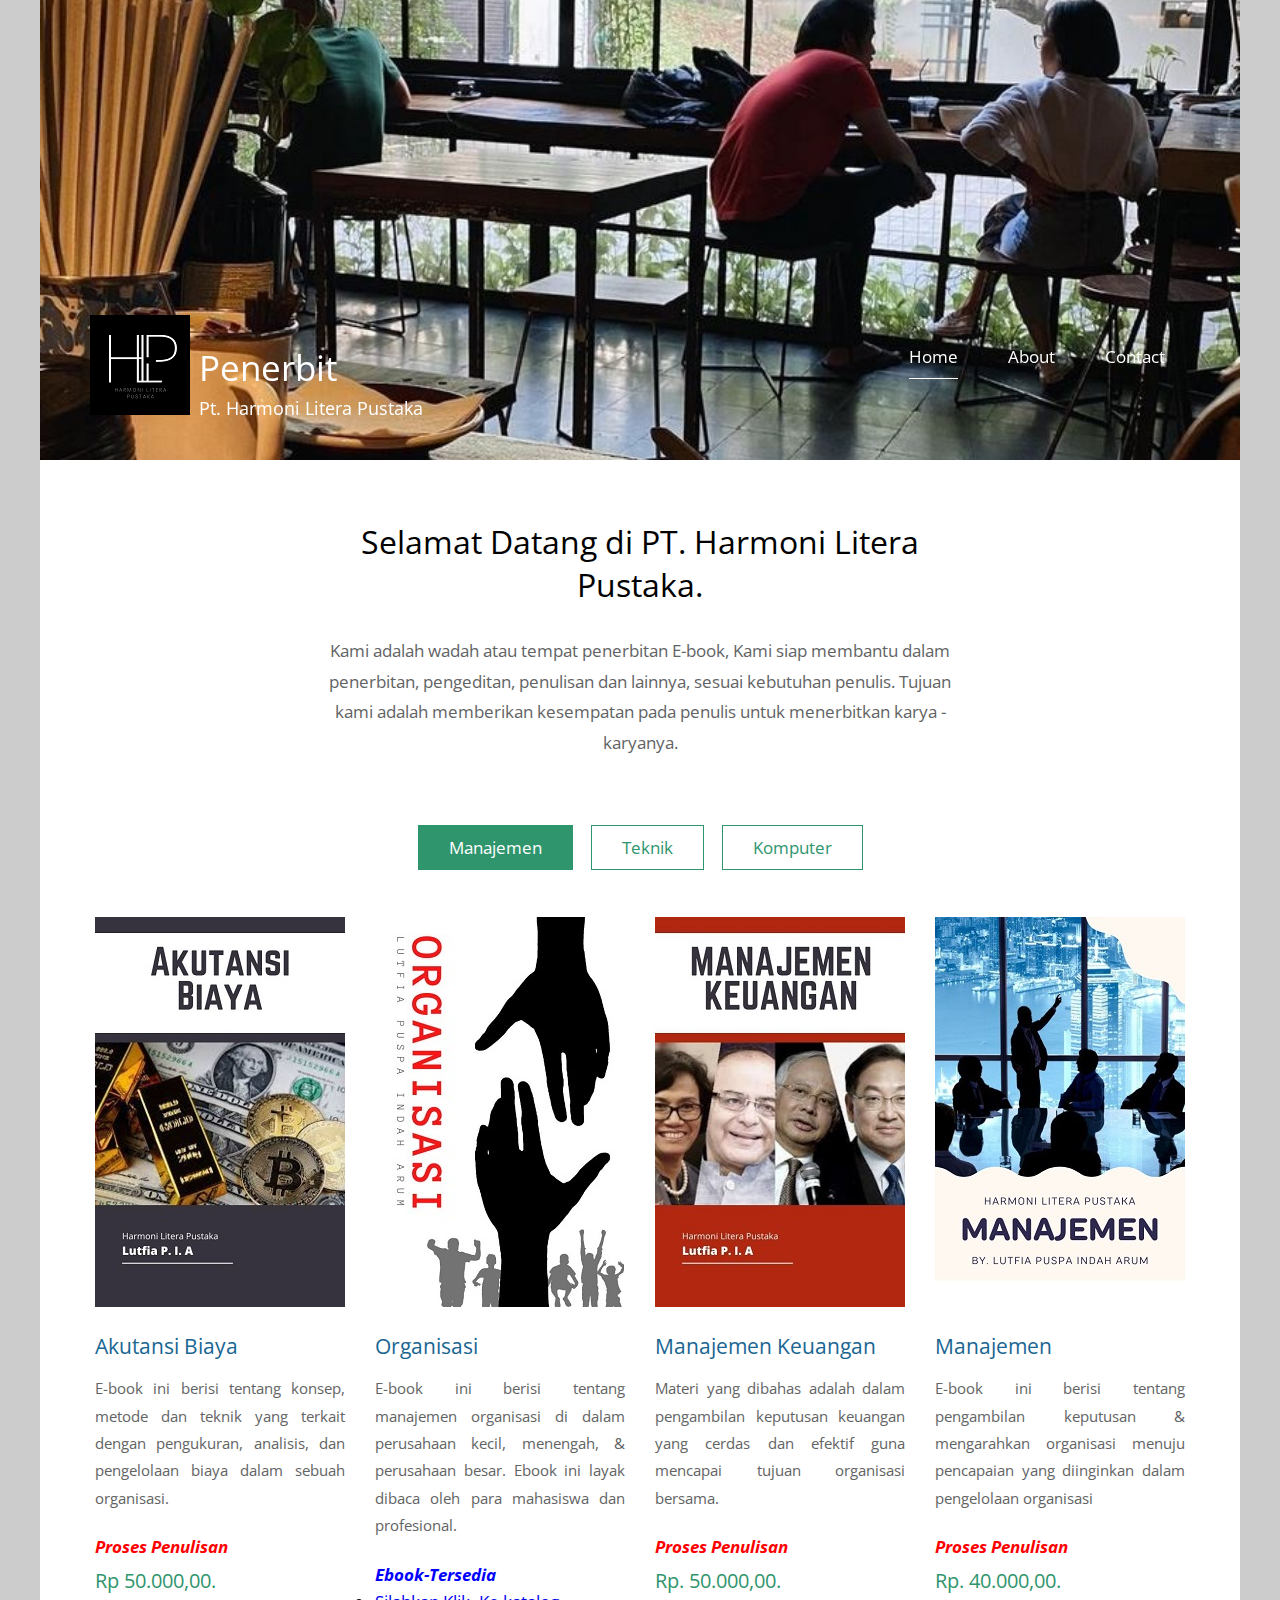
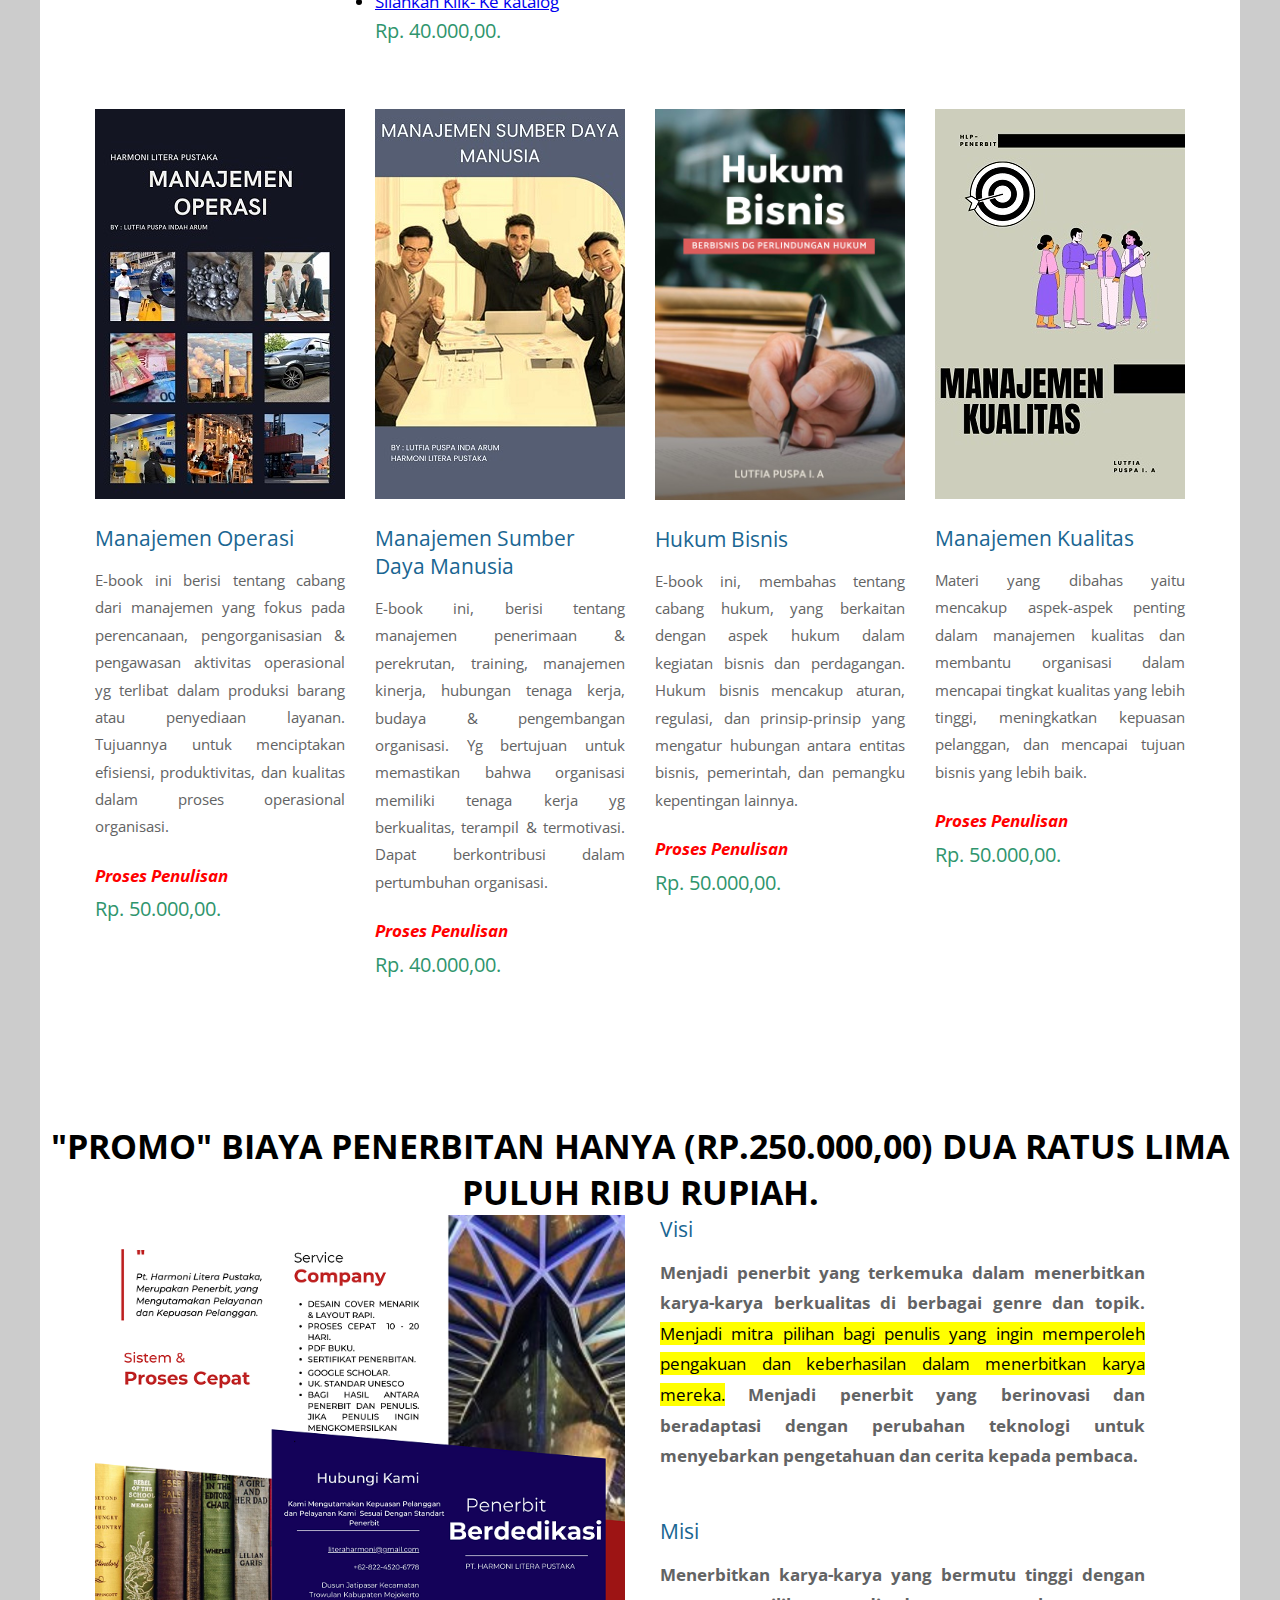
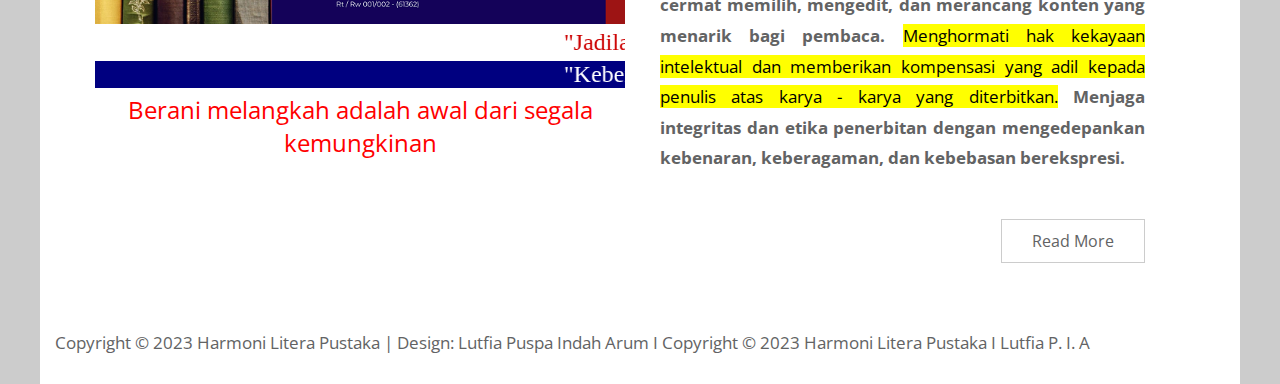
<file: index.html>
<!DOCTYPE html>
<html>

<head>
	<meta charset="UTF-8" />
    <meta name="viewport" content="width=device-width, initial-scale=1.0" />
    <meta http-equiv="X-UA-Compatible" content="ie=edge" />
    <title>Pt. Harmoni Litera Pustaka</title>
    <link href="https://fonts.googleapis.com/css?family=Open+Sans:400" rel="stylesheet" />    
	<link href="css/templatemo-style.css" rel="stylesheet" />
</head>
<!--

Simple House

https://templatemo.com/tm-539-simple-house

-->
<body> 

	<div class="container">
	<!-- Top box -->
		<!-- Logo & Site Name -->
		<div class="placeholder">
			<div class="parallax-window" data-parallax="scroll" data-image-src="img/simple-house-01.jpg">
				<div class="tm-header">
					<div class="row tm-header-inner">
						<div class="col-md-6 col-12">
							<img src="img/simple-house-logo.png" alt="Logo" class="tm-site-logo" /> 
							<div class="tm-site-text-box">
								<h1 class="tm-site-title">Penerbit</h1>
								<h6 class="tm-site-description">Pt. Harmoni Litera Pustaka</h6>	
							</div>
						</div>
						<nav class="col-md-6 col-12 tm-nav">
							<ul class="tm-nav-ul">
								<li class="tm-nav-li"><a href="index.html" class="tm-nav-link active">Home</a></li>
								<li class="tm-nav-li"><a href="about.html" class="tm-nav-link">About</a></li>
								<li class="tm-nav-li"><a href="contact.html" class="tm-nav-link">Contact</a></li>
							</ul>
						</nav>	
					</div>
				</div>
			</div>
		</div>

		<main>
			<header class="row tm-welcome-section">
				<h2 class="col-12 text-center tm-section-title">Selamat Datang di PT. Harmoni Litera Pustaka.</h2>
				<p class="col-12 text-center">Kami adalah wadah atau tempat penerbitan E-book, Kami siap membantu dalam penerbitan, pengeditan, penulisan dan lainnya, sesuai kebutuhan penulis. Tujuan kami adalah memberikan kesempatan pada penulis untuk menerbitkan karya - karyanya. </p>
			</header>
			
			<div class="tm-paging-links">
				<nav>
					<ul>
						<li class="tm-paging-item"><a href="#" class="tm-paging-link active">Manajemen</a></li>
						<li class="tm-paging-item"><a href="#" class="tm-paging-link">Teknik</a></li>
						<li class="tm-paging-item"><a href="#" class="tm-paging-link">Komputer</a></li>
					</ul>
				</nav>
			</div>

			<!-- Gallery -->
			<div class="row tm-gallery">
				<!-- gallery page 1 -->
				<div id="tm-gallery-page-manajemen" class="tm-gallery-page">
					<article class="col-lg-3 col-md-4 col-sm-6 col-12 tm-gallery-item">
						<figure>
							<img src="img/gallery/01.jpg" alt="Image" class="img-fluid tm-gallery-img" />
							<figcaption>
								<h4 class="tm-gallery-title">Akutansi Biaya</h4>
								<p class="tm-gallery-description">E-book ini berisi tentang konsep, metode dan teknik yang terkait dengan pengukuran, analisis, dan pengelolaan biaya dalam sebuah organisasi.</p>
								<p><i><b style="color: red;">Proses Penulisan</b></i></p>
								<p class="tm-gallery-price">Rp 50.000,00.</p>
							</figcaption>
						</figure>
					</article>
					<article class="col-lg-3 col-md-4 col-sm-6 col-12 tm-gallery-item">
						<figure>
							<img src="img/gallery/02.jpg" alt="Image" class="img-fluid tm-gallery-img" />
							<figcaption>
								<h4 class="tm-gallery-title">Organisasi</h4>
								<p class="tm-gallery-description">E-book ini berisi tentang manajemen organisasi di dalam perusahaan kecil, menengah, & perusahaan besar. Ebook ini layak dibaca oleh para mahasiswa dan profesional. </p>
								<p><i><b style="color: blue;">Ebook-Tersedia</b></i></p>
								<li><a href="katalog.html">Silahkan Klik- Ke katalog</a></li>
								<p class="tm-gallery-price">Rp. 40.000,00.</p>
							</figcaption>
						</figure>
					</article>
					<article class="col-lg-3 col-md-4 col-sm-6 col-12 tm-gallery-item">
						<figure>
							<img src="img/gallery/03.jpg" alt="Image" class="img-fluid tm-gallery-img" />
							<figcaption>
								<h4 class="tm-gallery-title">Manajemen Keuangan</h4>
								<p class="tm-gallery-description">Materi yang dibahas adalah dalam pengambilan keputusan keuangan yang cerdas dan efektif guna mencapai tujuan organisasi bersama.</p>
								<p><i><b style="color: red;">Proses Penulisan</b></i></p>
								<p class="tm-gallery-price">Rp. 50.000,00.</p>
							</figcaption>
						</figure>
					</article>
					<article class="col-lg-3 col-md-4 col-sm-6 col-12 tm-gallery-item">
						<figure>
							<img src="img/gallery/04.jpg" alt="Image" class="img-fluid tm-gallery-img" />
							<figcaption>
								<h4 class="tm-gallery-title">Manajemen</h4>
								<p class="tm-gallery-description">E-book ini berisi tentang pengambilan keputusan & mengarahkan organisasi menuju pencapaian yang diinginkan dalam pengelolaan organisasi </p>
								<p><i><b style="color: red;">Proses Penulisan</b></i></p>
								<p class="tm-gallery-price">Rp. 40.000,00.</p>
							</figcaption>
						</figure>
					</article>
					<article class="col-lg-3 col-md-4 col-sm-6 col-12 tm-gallery-item">
						<figure>
							<img src="img/gallery/05.jpg" alt="Image" class="img-fluid tm-gallery-img" />
							<figcaption>
								<h4 class="tm-gallery-title">Manajemen Operasi</h4>
								<p class="tm-gallery-description">E-book ini berisi tentang cabang dari manajemen yang fokus pada perencanaan, pengorganisasian & pengawasan aktivitas operasional yg terlibat dalam produksi barang atau penyediaan layanan. Tujuannya untuk menciptakan efisiensi, produktivitas, dan kualitas dalam proses operasional organisasi.</p>
								<p><i><b style="color: red;">Proses Penulisan</b></i></p>
								<p class="tm-gallery-price">Rp. 50.000,00.</p>
							</figcaption>
						</figure>
					</article>
					<article class="col-lg-3 col-md-4 col-sm-6 col-12 tm-gallery-item">
						<figure>
							<img src="img/gallery/06.jpg" alt="Image" class="img-fluid tm-gallery-img" />
							<figcaption>
								<h4 class="tm-gallery-title">Manajemen Sumber Daya Manusia</h4>
								<p class="tm-gallery-description">E-book ini, berisi tentang manajemen penerimaan & perekrutan, training, manajemen kinerja, hubungan tenaga kerja, budaya & pengembangan organisasi. Yg bertujuan untuk memastikan bahwa organisasi memiliki tenaga kerja yg berkualitas, terampil & termotivasi. Dapat berkontribusi dalam pertumbuhan organisasi.</p>
								<p><i><b style="color: red;">Proses Penulisan</b></i></p>
								<p class="tm-gallery-price">Rp. 40.000,00.</p>
							</figcaption>
						</figure>
					</article>
					<article class="col-lg-3 col-md-4 col-sm-6 col-12 tm-gallery-item">
						<figure>
							<img src="img/gallery/07.jpg" alt="Image" class="img-fluid tm-gallery-img" />
							<figcaption>
								<h4 class="tm-gallery-title">Hukum Bisnis</h4>
								<p class="tm-gallery-description">E-book ini, membahas tentang cabang hukum, yang berkaitan dengan aspek hukum dalam kegiatan bisnis dan perdagangan. Hukum bisnis mencakup aturan, regulasi, dan prinsip-prinsip yang mengatur hubungan antara entitas bisnis, pemerintah, dan pemangku kepentingan lainnya.</p>
								<p><i><b style="color: red;">Proses Penulisan</b></i></p>
								<p class="tm-gallery-price">Rp. 50.000,00.</p>
							</figcaption>
						</figure>
					</article>
					<article class="col-lg-3 col-md-4 col-sm-6 col-12 tm-gallery-item">
						<figure>
							<img src="img/gallery/08.jpg" alt="Image" class="img-fluid tm-gallery-img" />
							<figcaption>
								<h4 class="tm-gallery-title">Manajemen Kualitas</h4>
								<p class="tm-gallery-description">Materi yang dibahas yaitu mencakup aspek-aspek penting dalam manajemen kualitas dan membantu organisasi dalam mencapai tingkat kualitas yang lebih tinggi, meningkatkan kepuasan pelanggan, dan mencapai tujuan bisnis yang lebih baik.</p>
								<p><i><b style="color: red;">Proses Penulisan</b></i></p>
								<p class="tm-gallery-price">Rp. 50.000,00.</p>
							</figcaption>
						</figure>
					</article>
				</div> <!-- gallery page 1 -->
				
				<!-- gallery page 2 -->
				<div id="tm-gallery-page-teknik" class="tm-gallery-page hidden">
					<article class="col-lg-3 col-md-4 col-sm-6 col-12 tm-gallery-item">
						<figure>
							<img src="img/gallery/09.jpg" alt="Image" class="img-fluid tm-gallery-img" />
							<figcaption>
								<h4 class="tm-gallery-title">Fsika Dasar 1</h4>
								<p class="tm-gallery-description">Materi yang disajikan meliputi sembilan pokok bahasan, yaitu Konsep Dasar Kinematika, Dinamika, Energi dan Momentum, Benda Tegar, Gerak Periodik, Elastisitas Zat Padat dan Mekanika Fluida, Panas dan Hukum Termodinamika I, serta Teori Kinetika Gas dan Hukum Termodinamika II.</p>
								<p><i><b style="color: red;">Proses Penulisan</b></i></p>
								<p class="tm-gallery-price">Rp. 50.000,00.</p>
							</figcaption>
						</figure>
					</article>
					<article class="col-lg-3 col-md-4 col-sm-6 col-12 tm-gallery-item">
						<figure>
							<img src="img/gallery/10.jpg" alt="Image" class="img-fluid tm-gallery-img" />
							<figcaption>
								<h4 class="tm-gallery-title">Ekonomi Teknik</h4>
								<p class="tm-gallery-description">E-book ini menggunakan alat dan konsep ekonomi, ekonomi teknik membantu para sarjana teknik, insinyur dan profesional teknik dalam mengidentifikasi dan memilih solusi yang paling efisien dan ekonomis untuk proyek mereka. Tujuan akhirnya adalah untuk mencapai hasil proyek yang optimal dengan memperhatikan faktor ekonomi yang signifikan.</p>
								<p><i><b style="color: red;">Proses Penulisan</b></i></p>
								<p class="tm-gallery-price">Rp. 50.000,00.</p>
							</figcaption>
						</figure>
					</article>
					<article class="col-lg-3 col-md-4 col-sm-6 col-12 tm-gallery-item">
						<figure>
							<img src="img/gallery/11.jpg" alt="Image" class="img-fluid tm-gallery-img" />
							<figcaption>
								<h4 class="tm-gallery-title">Metode Peramalan</h4>
								<p class="tm-gallery-description">E-book ini membahas tentang probabilitas, variabel random, variabel gabungan, analisis bayesian untuk kasus diskrit, inferensi bayesian untuk model probabilitas kontinu, dasar teori keputusan, pohon keputusan dan teori kegunaan, teori keputusan dan inferensi bayesian, metode bayes dalam analisis regresi.</p>
								<p><i><b style="color: red;">Proses Penulisan</b></i></p>
								<p class="tm-gallery-price">Rp. 50.000,00.</p>
							</figcaption>
						</figure>
					</article>
					<article class="col-lg-3 col-md-4 col-sm-6 col-12 tm-gallery-item">
						<figure>
							<img src="img/gallery/12.jpg" alt="Image" class="img-fluid tm-gallery-img" />
							<figcaption>
								<h4 class="tm-gallery-title">Pemograman Linear</h4>
								<p class="tm-gallery-description">E-book ini membahas tentang metode matematis yang digunakan untuk memecahkan masalah optimisasi di mana terdapat hubungan linier antara variabel-variabel yang terlibat. Tujuan utama linear programming adalah untuk mencari nilai-nilai variabel yang meminimalkan atau memaksimalkan fungsi objektif, dengan mempertimbangkan keterbatasan yang ada.</p>
								<p><i><b style="color: red;">Proses Penulisan</b></i></p>
								<p class="tm-gallery-price">Rp. 50.000,00.</p>
							</figcaption>
						</figure>
					</article>
					<article class="col-lg-3 col-md-4 col-sm-6 col-12 tm-gallery-item">
						<figure>
							<img src="img/gallery/13.jpg" alt="Image" class="img-fluid tm-gallery-img" />
							<figcaption>
								<h4 class="tm-gallery-title">Statistik Dasar</h4>
								<p class="tm-gallery-description">Materi yang dibahas statistika dan ruang lingkupnya, konsep-konsep dasar statistika inferensia, distribusi normal dan penerapannya, teori pendugaan dan pengujian hipotesis, uji hipotesis dua populasi, analisis varians, korelasi, dan regresi.</p>
								<p><i><b style="color: red;">Proses Penulisan</b></i></p>
								<p class="tm-gallery-price">Rp. 50.000,00.</p>
							</figcaption>
						</figure>
					</article>
					<article class="col-lg-3 col-md-4 col-sm-6 col-12 tm-gallery-item">
						<figure>
							<img src="img/gallery/14.jpg" alt="Image" class="img-fluid tm-gallery-img" />
							<figcaption>
								<h4 class="tm-gallery-title">Mekanika Teknik 1</h4>
								<p class="tm-gallery-description">Mekanika Teknik 1 membahas dasar-dasar mekanika yang meliputi prinsip-prinsip dasar dan konsep-konsep yang digunakan dalam analisis struktur dan pergerakan benda. Pembaca diharapkan memiliki dasar yang kuat untuk memahami dan menganalisis masalah-masalah mekanika yang lebih kompleks.</p>
								<p><i><b style="color: red;">Proses Penulisan</b></i></p>
								<p class="tm-gallery-price">Rp. 50.000,00.</p>
							</figcaption>
						</figure>
					</article>
				</div> <!-- gallery page 2 -->
				
				<!-- gallery page 3 -->
				<div id="tm-gallery-page-komputer" class="tm-gallery-page hidden">
					<article class="col-lg-3 col-md-4 col-sm-6 col-12 tm-gallery-item">
						<figure>
							<img src="img/gallery/15.jpg" alt="Image" class="img-fluid tm-gallery-img" />
							<figcaption>
								<h4 class="tm-gallery-title">Penggunaan Github</h4>
								<p class="tm-gallery-description">Penggunaan GitHub, sebuah platform pengelolaan repositori Git, memberikan berbagai manfaat bagi individu dan tim pengembang perangkat lunak. Dg menggunakan GitHub, pengembang perangkat lunak dapat memanfaatkan kolaborasi tim yang efisien, manajemen versi yang kuat, & berbagai fitur pengelolaan proyek.</p>
								<p><i><b style="color: red;">Proses Penulisan</b></i></p>
								<p class="tm-gallery-price">Rp. 50.000,00.</p>
							</figcaption>
						</figure>
					</article>
					<article class="col-lg-3 col-md-4 col-sm-6 col-12 tm-gallery-item">
						<figure>
							<img src="img/gallery/16.jpg" alt="Image" class="img-fluid tm-gallery-img" />
							<figcaption>
								<h4 class="tm-gallery-title">VBA Macro Excel</h4>
								<p class="tm-gallery-description">Menggunakan VBA macro dalam Excel memberikan kekuatan pemrograman untuk mengotomatiskan tugas, meningkatkan efisiensi, & memperluas fungsi spreadsheet. VBA (Visual Basic for Applications) memberikan fleksibilitas & kemampuan untuk mengatasi tantangan kompleks dalam pengolahan data & pemodelan di Excel.</p>
								<p><i><b style="color: red;">Proses Penulisan</b></i></p>
								<p class="tm-gallery-price">Rp. 50.000,00.</p>
							</figcaption>
						</figure>
					</article>
					<article class="col-lg-3 col-md-4 col-sm-6 col-12 tm-gallery-item">
						<figure>
							<img src="img/gallery/17.jpg" alt="Image" class="img-fluid tm-gallery-img" />
							<figcaption>
								<h4 class="tm-gallery-title">Mahir Microsoft Excel</h4>
								<p class="tm-gallery-description">Dengan membaca dan mempelajari E-book ini, pembaca akan memahami dalam mengaplikasikan Analisis Data, Organisasi dan Manajemen Data, Pembuatan Grafik dan Visualisasi Data, Pengelolaan Anggaran dan Keuangan, Automatiasasi Tugas, Kolaborasi, Pelaporan dan Presentasi.</p>
								<p><i><b style="color: red;">Proses Penulisan</b></i></p>
								<p class="tm-gallery-price">Rp. 50.000,00.</p>
							</figcaption>
						</figure>
					</article>
					<article class="col-lg-3 col-md-4 col-sm-6 col-12 tm-gallery-item">
						<figure>
							<img src="img/gallery/18.jpg" alt="Image" class="img-fluid tm-gallery-img" />
							<figcaption>
								<h4 class="tm-gallery-title">Microsoft Visio Organisasi Fungsional</h4>
								<p class="tm-gallery-description">Microsoft Visio adalah perangkat lunak untuk membuat diagram dan visualisasi yang dirancang untuk membantu dalam komunikasi dan pemodelan informasi. Visio memiliki berbagai jenis diagram yang dapat dibuat, termasuk Organisasi Fungsional. </p>
								<p><i><b style="color: red;">Proses Penulisan</b></i></p>
								<p class="tm-gallery-price">Rp. 50.000,00.</p>
							</figcaption>
						</figure>
					</article>
					<article class="col-lg-3 col-md-4 col-sm-6 col-12 tm-gallery-item">
						<figure>
							<img src="img/gallery/19.jpg" alt="Image" class="img-fluid tm-gallery-img" />
							<figcaption>
								<h4 class="tm-gallery-title">HTML, CSS, JAVASCRIPT.</h4>
								<p class="tm-gallery-description">Ketiga teknologi ini bekerja bersama untuk membangun dan menyajikan konten web yang interaktif dan menarik. HTML memberikan struktur dasar, CSS memberikan tampilan dan gaya, dan JavaScript memberikan interaksi dan perilaku dinamis. Dalam pengembangan web modern, ketiga teknologi ini sering digunakan bersama-sama untuk menciptakan pengalaman pengguna yang lebih baik dan menghadirkan konten yang kaya secara visual dan fungsional.</p>
								<p><i><b style="color: red;">Proses Penulisan</b></i></p>
								<p class="tm-gallery-price">Rp. 50.000,00.</p>
							</figcaption>
						</figure>
					</article>
					<article class="col-lg-3 col-md-4 col-sm-6 col-12 tm-gallery-item">
						<figure>
							<img src="img/gallery/20.jpg" alt="Image" class="img-fluid tm-gallery-img" />
							<figcaption>
								<h4 class="tm-gallery-title">SPSS MANAJEMEN STATISTIK</h4>
								<p class="tm-gallery-description">E-book ini dapat menambah pengetahuan mengenai analisis data dengan berbagai fitur fungsi statistik. SPSS (Statistical Package for the Social Sciences) banyak digunakan dalam berbagai bidang penelitian dan bisnis, termasuk sains sosial, ilmu kesehatan, ekonomi, pemasaran, pendidikan, psikologi, dan lainnya.</p>
								<p><i><b style="color: red;">Proses Penulisan</b></i></p>
								<p class="tm-gallery-price">Rp. 50.000,00.</p>
							</figcaption>
						</figure>
					</article>
										<article class="col-lg-3 col-md-4 col-sm-6 col-12 tm-gallery-item">
						<figure>
							<img src="img/gallery/21.jpg" alt="Image" class="img-fluid tm-gallery-img" />
							<figcaption>
								<h4 class="tm-gallery-title">Jaringan Nirkable</h4>
								<p class="tm-gallery-description">E-book ini dapat menambah pengetahuan mengenai Konsep Dasar Teknologi Jaringan NirkabeL, Transmisi Data Pada Jaringan Nirkabel, Multiplexing dan Pemodulasian, Arsitektur Jaringan dan System Layering, Standar Dalam Jaringan Nirkabel, System Keamanan Jaringan Nirkabel, Implementasi Keamanan Jaringan Nirkabel, Ancaman Jaringan Nirkabel, Komunikasi Nirkabel, Komunikasi Data Jaringan Seluler/Bergerak dan Komunikasi Data Satelit.</p>
								<p><i><b style="color: red;">Telah Terbit</b></i></p>
								<p class="tm-gallery-price">Rp 125,000</p>
								<li><a href="JARINGAN NIRKABEL.html">Silahkan Klik- Ke katalog</a></li>
							</figcaption>
						</figure>
					</article>
				</div> <!-- gallery page 3 -->
			</div>
			<h1 style="text-align: center;">"PROMO" BIAYA PENERBITAN HANYA (RP.250.000,00) DUA RATUS LIMA PULUH RIBU RUPIAH.</h1>
			<div class="tm-section tm-container-inner">
				<div class="row">
					<div class="col-md-6">
						<figure class="tm-description-figure">
							<img src="img/img-01.png" alt="Image" class="img-fluid" />
							<marquee bgcolor="white" style="font-family: impact; font-size:24px; color:#cc0000;" >"Jadilah alasan seseorang tersenyum hari ini."</marquee>
							<marquee bgcolor="navy" style="font-family: impact; font-size:24px; color:#FFFFFF;" >"Keberhasilan dimulai dari tekad untuk mencoba."</marquee>
							<span style="font-size: 24px; color: #FF0000;">Berani melangkah adalah awal dari segala kemungkinan</span></marquee>
						</figure>
					</div>
					<div class="col-md-6">
						<div class="tm-description-box"> 
							<h4 class="tm-gallery-title">Visi</h4>
							<style>
    p {
        text-align: justify;
    }
</style>
							<p  class="tm-mb-45"><strong>Menjadi penerbit yang terkemuka dalam menerbitkan karya-karya berkualitas di berbagai genre dan topik.</strong>
<mark>Menjadi mitra pilihan bagi penulis yang ingin memperoleh pengakuan dan keberhasilan dalam menerbitkan karya mereka.</mark>
<b>Menjadi penerbit yang berinovasi dan beradaptasi dengan perubahan teknologi untuk menyebarkan pengetahuan dan cerita kepada pembaca.</b></p>
<h4 class="tm-gallery-title">Misi</h4>
							<p class="tm-mb-45"><strong>Menerbitkan karya-karya yang bermutu tinggi dengan cermat memilih, mengedit, dan merancang konten yang menarik bagi pembaca.</strong>
<mark>Menghormati hak kekayaan intelektual dan memberikan kompensasi yang adil kepada penulis atas karya - karya yang diterbitkan.</mark>
<b>Menjaga integritas dan etika penerbitan dengan mengedepankan kebenaran, keberagaman, dan kebebasan berekspresi.</b></p>
							<a href="about.html" class="tm-btn tm-btn-default tm-right">Read More</a>
						</div>
					</div>
				</div>
			</div>
		</main>

		<footer class="tm-footer text-center">
			<p>Copyright &copy; 2023 Harmoni Litera Pustaka
            
            | Design: <a rel="nofollow" href="https://templatemo.com">Lutfia Puspa Indah Arum I Copyright &copy; 2023 Harmoni Litera  Pustaka  I Lutfia P. I. A</a></p>
		</footer>
	</div>
	<script src="js/jquery.min.js"></script>
	<script src="js/parallax.min.js"></script>
	<script>
		$(document).ready(function(){
			// Handle click on paging links
			$('.tm-paging-link').click(function(e){
				e.preventDefault();
				
				var page = $(this).text().toLowerCase();
				$('.tm-gallery-page').addClass('hidden');
				$('#tm-gallery-page-' + page).removeClass('hidden');
				$('.tm-paging-link').removeClass('active');
				$(this).addClass("active");
			});
		});
	</script>
</body>
</html>
</file>
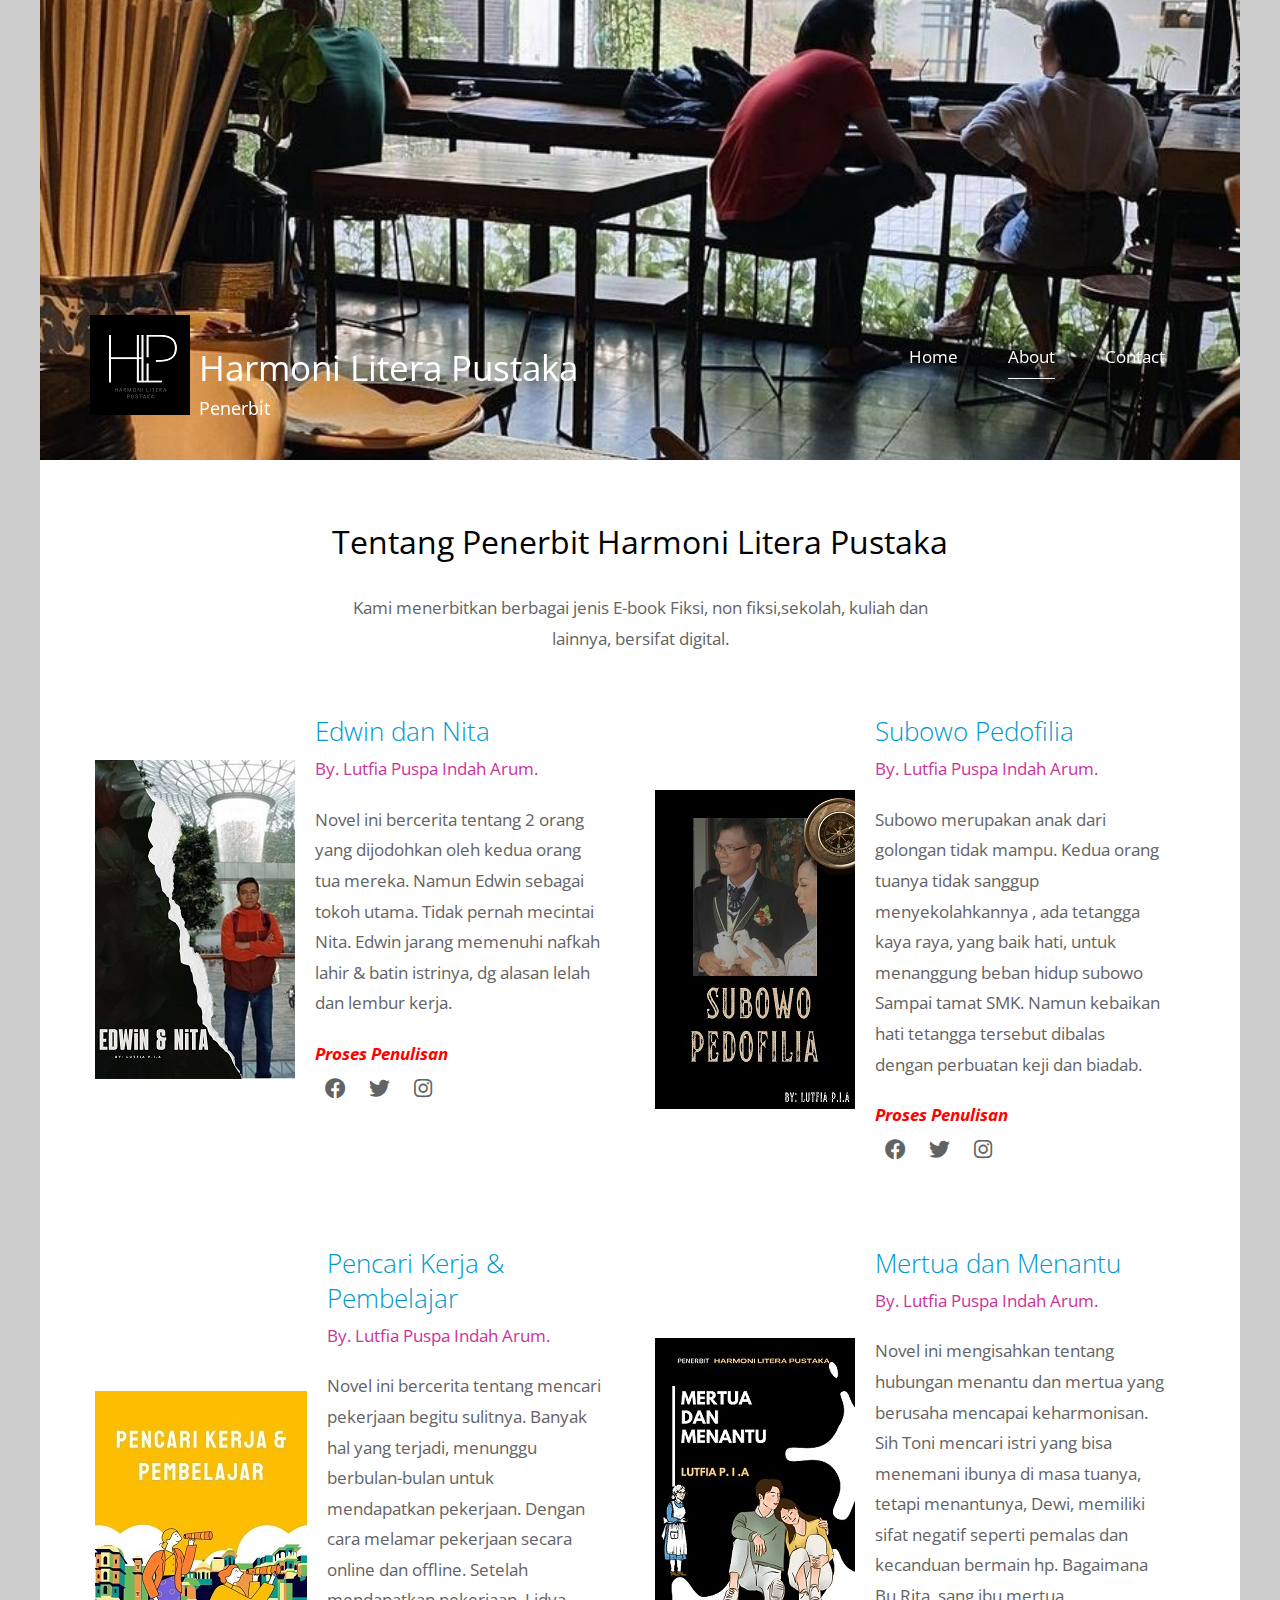
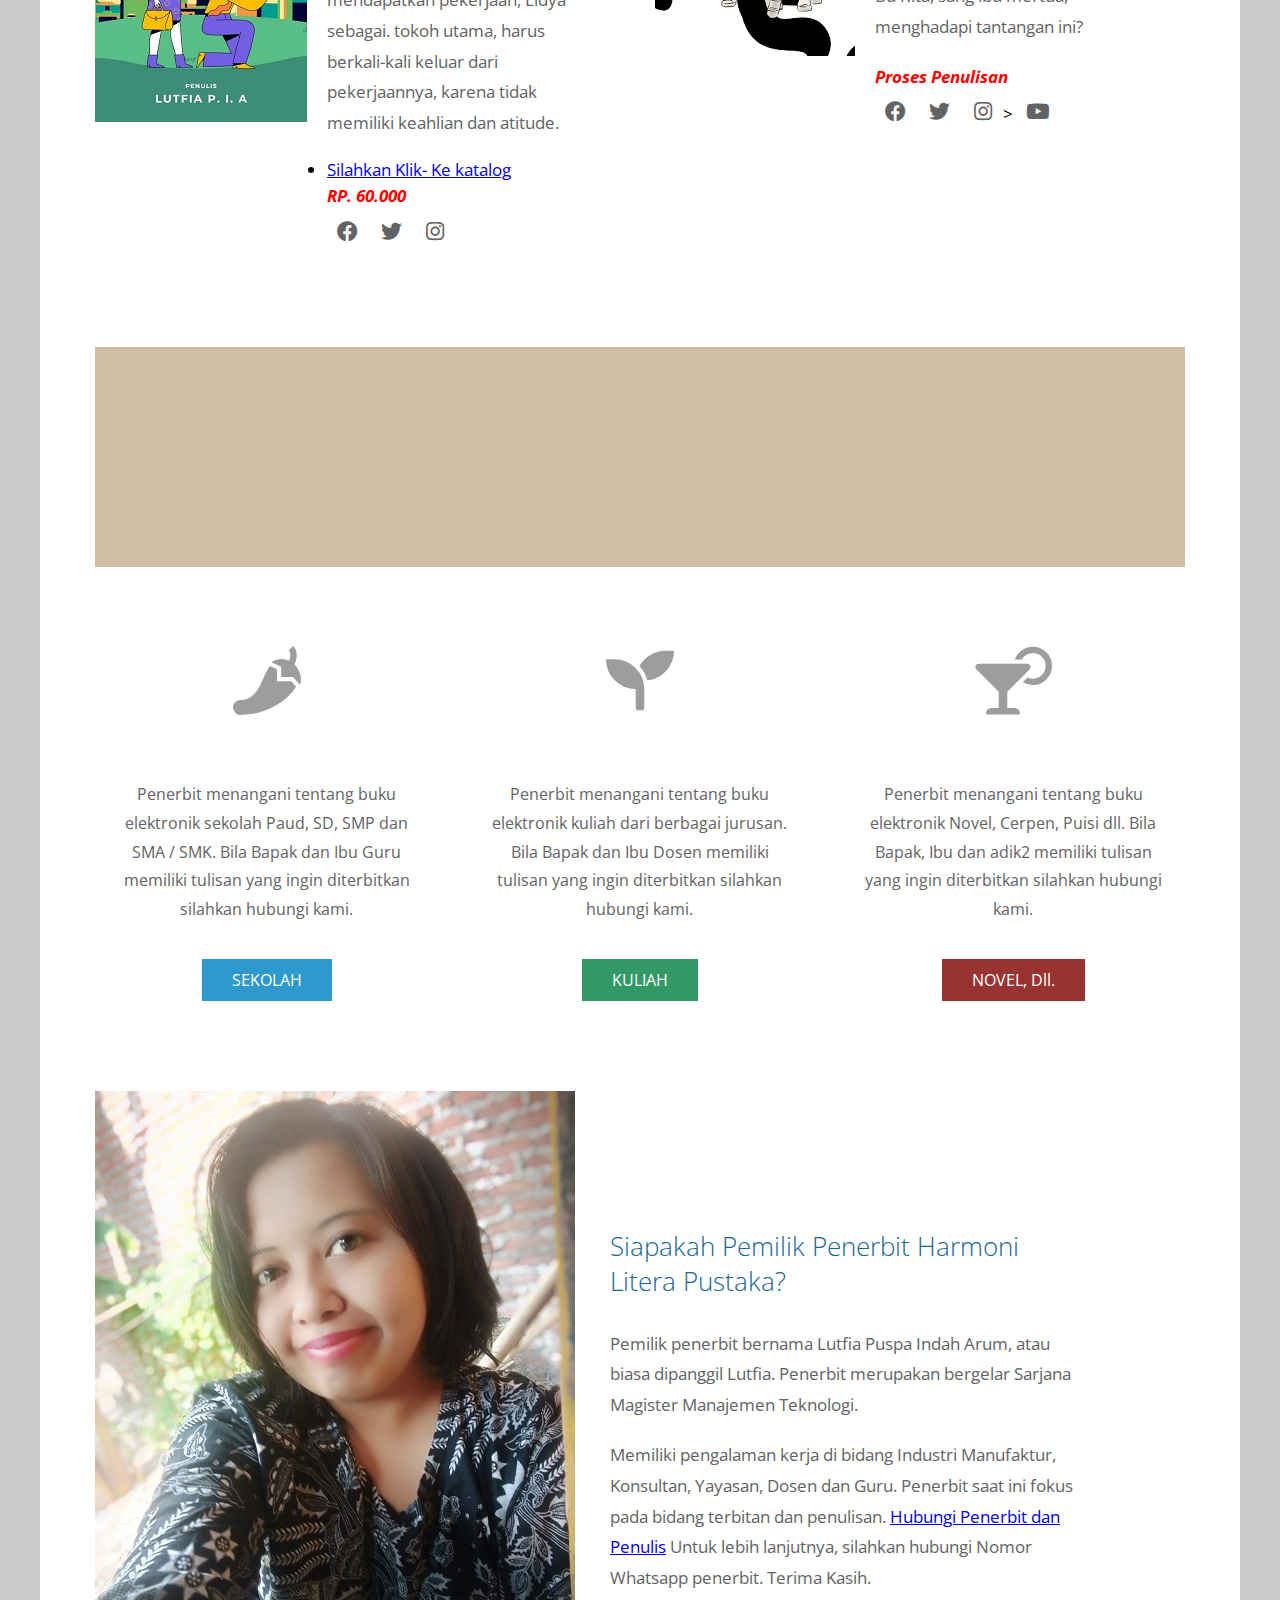
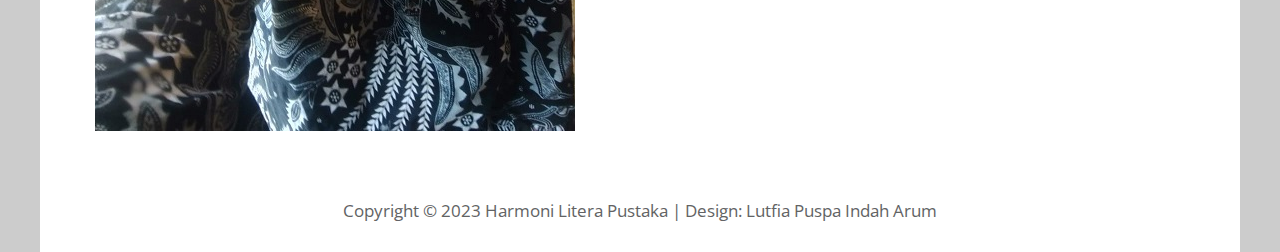
<file: about.html>
<!DOCTYPE html>
<html>

<head>
	<meta charset="UTF-8" />
    <meta name="viewport" content="width=device-width, initial-scale=1.0" />
    <meta http-equiv="X-UA-Compatible" content="ie=edge" />
    <title>Harmoni Litera Pustaka - Penerbit</title>
    <link href="https://fonts.googleapis.com/css?family=Open+Sans:300,400" rel="stylesheet" />
    <link href="css/all.min.css" rel="stylesheet" />
	<link href="css/templatemo-style.css" rel="stylesheet" />
</head>
<!--

Simple House

https://templatemo.com/tm-539-simple-house

-->
<body> 

	<div class="container">
	<!-- Top box -->
		<!-- Logo & Site Name -->
		<div class="placeholder">
			<div class="parallax-window" data-parallax="scroll" data-image-src="img/simple-house-01.jpg">
				<div class="tm-header">
					<div class="row tm-header-inner">
						<div class="col-md-6 col-12">
							<img src="img/simple-house-logo.png" alt="Logo" class="tm-site-logo" /> 
							<div class="tm-site-text-box">
								<h1 class="tm-site-title">Harmoni Litera Pustaka</h1>
								<h6 class="tm-site-description">Penerbit</h6>	
							</div>
						</div>
						<nav class="col-md-6 col-12 tm-nav">
							<ul class="tm-nav-ul">
								<li class="tm-nav-li"><a href="index.html" class="tm-nav-link">Home</a></li>
								<li class="tm-nav-li"><a href="about.html" class="tm-nav-link active">About</a></li>
								<li class="tm-nav-li"><a href="contact.html" class="tm-nav-link">Contact</a></li>
							</ul>
						</nav>	
					</div>
				</div>
			</div>
		</div>

		<main>
			<header class="row tm-welcome-section">
				<h2 class="col-12 text-center tm-section-title">Tentang Penerbit Harmoni Litera Pustaka</h2>
				<p class="col-12 text-center">Kami menerbitkan berbagai jenis E-book Fiksi, non fiksi,sekolah, kuliah dan lainnya, bersifat digital.</p>
			</header>

			<div class="tm-container-inner tm-persons">
				<div class="row">
					<article class="col-lg-6">
						<figure class="tm-person">
							<img src="img/about-01.jpg" alt="Image" class="img-fluid tm-person-img" />
							<figcaption class="tm-person-description">
								<h4 class="tm-person-name">Edwin dan Nita</h4>
								<p class="tm-person-title">By. Lutfia Puspa Indah Arum.</p>
								<p class="tm-person-about">Novel ini bercerita tentang 2 orang
								yang dijodohkan oleh kedua orang tua mereka. Namun Edwin sebagai tokoh utama.
								Tidak pernah mecintai Nita. Edwin jarang memenuhi nafkah lahir & batin istrinya, dg alasan lelah dan lembur kerja.</p>
								<div>
									<p><i><b style="color: red;">Proses Penulisan</b></i></p>
									<a href="https://www.facebook.com/Harmoni-Litera-Pustaka-108479765618167" class="tm-social-link"><i class="fab fa-facebook tm-social-icon"></i></a>
								<a href="https://www.twitter.com/HarmoniLP" class="tm-social-link"><i class="fab fa-twitter tm-social-icon"></i></a>
								<a href="https://www.instagram.com/harmoni_litera_pustaka?igshid=MzNlNGNkZWQ4Mg==" class="tm-social-link"><i class="fab fa-instagram tm-social-icon"></i></a>
								</div>
							</figcaption>
						</figure>
					</article>
					<article class="col-lg-6">
						<figure class="tm-person">
							<img src="img/about-02.jpg" alt="Image" class="img-fluid tm-person-img" />
							<figcaption class="tm-person-description">
								<h4 class="tm-person-name">Subowo Pedofilia</h4>
								<p class="tm-person-title">By. Lutfia Puspa Indah Arum.</p>
								<p class="tm-person-about">Subowo merupakan anak dari golongan tidak mampu.
								Kedua orang tuanya tidak sanggup menyekolahkannya , ada tetangga kaya raya, yang baik hati, untuk menanggung beban hidup subowo
								Sampai tamat SMK. Namun kebaikan hati tetangga tersebut dibalas dengan perbuatan keji dan biadab.</p>
								<div>
									<p><i><b style="color: red;">Proses Penulisan</b></i></p>
									<a href="https://www.facebook.com/Harmoni-Litera-Pustaka-108479765618167" class="tm-social-link"><i class="fab fa-facebook tm-social-icon"></i></a>
								<a href="https://www.twitter.com/HarmoniLP" class="tm-social-link"><i class="fab fa-twitter tm-social-icon"></i></a>
								<a href="https://www.instagram.com/harmoni_litera_pustaka?igshid=MzNlNGNkZWQ4Mg==" class="tm-social-link"><i class="fab fa-instagram tm-social-icon"></i></a>
								</div>
							</figcaption>
						</figure>
					</article>
					<article class="col-lg-6">
						<figure class="tm-person">
							<img src="img/about-03.jpg" alt="Image" class="img-fluid tm-person-img" />
							<figcaption class="tm-person-description">
								<h4 class="tm-person-name">Pencari Kerja & Pembelajar</h4>
								<p class="tm-person-title">By. Lutfia Puspa Indah Arum.</p>
								<p class="tm-person-about">Novel ini bercerita tentang mencari pekerjaan begitu sulitnya.
								Banyak hal yang terjadi, menunggu berbulan-bulan untuk mendapatkan pekerjaan. Dengan cara
								melamar pekerjaan secara online dan offline. Setelah mendapatkan pekerjaan, Lidya sebagai.
								tokoh utama, harus berkali-kali keluar dari pekerjaannya, karena tidak memiliki keahlian dan atitude.</p>
								<div><li><a href="katalog.html">Silahkan Klik- Ke katalog</a></li>
									<p><i><b style="color: red;">RP. 60.000</b></i></p>
									<a href="https://www.facebook.com/Harmoni-Litera-Pustaka-108479765618167" class="tm-social-link"><i class="fab fa-facebook tm-social-icon"></i></a>
								<a href="https://www.twitter.com/HarmoniLP" class="tm-social-link"><i class="fab fa-twitter tm-social-icon"></i></a>
								<a href="https://www.instagram.com/harmoni_litera_pustaka?igshid=MzNlNGNkZWQ4Mg==" class="tm-social-link"><i class="fab fa-instagram tm-social-icon"></i></a>
								</div>
							</figcaption>
						</figure>
					</article>
					<article class="col-lg-6">
						<figure class="tm-person">
							<img src="img/about-04.jpg" alt="Image" class="img-fluid tm-person-img" />
							<figcaption class="tm-person-description">
								<h4 class="tm-person-name">Mertua dan Menantu</h4>
								<p class="tm-person-title">By. Lutfia Puspa Indah Arum.</p>
								<p class="tm-person-about">Novel ini mengisahkan tentang hubungan menantu dan mertua yang berusaha mencapai keharmonisan. 
								Sih Toni mencari istri yang bisa menemani ibunya di masa tuanya, tetapi menantunya, Dewi, memiliki sifat negatif seperti pemalas dan kecanduan bermain hp.
								Bagaimana Bu Rita, sang ibu mertua, menghadapi tantangan ini?</p>
								<div>
									<p><i><b style="color: red;">Proses Penulisan</b></i></p>
									<a href="https://www.facebook.com/Harmoni-Litera-Pustaka-108479765618167" class="tm-social-link"><i class="fab fa-facebook tm-social-icon"></i></a>
								<a href="https://www.twitter.com/HarmoniLP" class="tm-social-link"><i class="fab fa-twitter tm-social-icon"></i></a>
								<a href="https://www.instagram.com/harmoni_litera_pustaka?igshid=MzNlNGNkZWQ4Mg==" class="tm-social-link"><i class="fab fa-instagram tm-social-icon"></i></a>>
									<a href="https://youtube.com" class="tm-social-link"><i class="fab fa-youtube tm-social-icon"></i></a>
								</div>
							</figcaption>
						</figure>
					</article>
				</div>
			</div>
			<div class="tm-container-inner tm-featured-image">
				<div class="row">
					<div class="col-12">
						<div class="placeholder-2">
							<div class="parallax-window-2" data-parallax="scroll" data-image-src="img/about-05.jpg"></div>		
						</div>
					</div>
				</div>
			</div>
			<div class="tm-container-inner tm-features">
				<div class="row">
					<div class="col-lg-4">
						<div class="tm-feature">
							<i class="fas fa-4x fa-pepper-hot tm-feature-icon"></i>
							<p class="tm-feature-description">Penerbit menangani tentang buku elektronik sekolah Paud, SD, SMP dan SMA / SMK. Bila Bapak dan Ibu Guru memiliki tulisan yang ingin diterbitkan silahkan hubungi kami.</p>
							<a href="index.html" class="tm-btn tm-btn-primary">SEKOLAH</a>
						</div>
					</div>
					<div class="col-lg-4">
						<div class="tm-feature">
							<i class="fas fa-4x fa-seedling tm-feature-icon"></i>
							<p class="tm-feature-description">Penerbit menangani tentang buku elektronik kuliah dari berbagai jurusan. Bila Bapak dan Ibu Dosen memiliki tulisan yang ingin diterbitkan silahkan hubungi kami.</p>
							<a href="index.html" class="tm-btn tm-btn-success">KULIAH</a>
						</div>
					</div>
					<div class="col-lg-4">
						<div class="tm-feature">
							<i class="fas fa-4x fa-cocktail tm-feature-icon"></i>
							<p class="tm-feature-description">Penerbit menangani tentang buku elektronik Novel, Cerpen, Puisi dll. Bila Bapak, Ibu dan adik2 memiliki tulisan yang ingin diterbitkan silahkan hubungi kami.</p>
							<a href="index.html" class="tm-btn tm-btn-danger">NOVEL, Dll.</a>
						</div>
					</div>
				</div>
			</div>
			<div class="tm-container-inner tm-history">
				<div class="row">
					<div class="col-12">
						<div class="tm-history-inner">
							<img src="img/about-06.jpg" alt="Image" class="img-fluid tm-history-img" />
							<div class="tm-history-text"> 
								<h4 class="tm-history-title">Siapakah Pemilik Penerbit Harmoni Litera Pustaka?</h4>
								<p class="tm-mb-p">Pemilik penerbit bernama Lutfia Puspa Indah Arum, atau biasa dipanggil Lutfia. Penerbit merupakan bergelar Sarjana Magister Manajemen Teknologi.</p>
								<p>Memiliki pengalaman kerja di bidang Industri Manufaktur, Konsultan, Yayasan, Dosen dan Guru. Penerbit saat ini fokus pada bidang terbitan dan penulisan. <a href="https://wa.me/6282245206778">Hubungi Penerbit dan Penulis</a> Untuk lebih lanjutnya, silahkan hubungi Nomor Whatsapp penerbit. Terima Kasih.</p>
							</div>
						</div>	
					</div>
				</div>
			</div>
		</main>

		<footer class="tm-footer text-center">
			<p>Copyright &copy; 2023 Harmoni Litera Pustaka
            
            | Design: <a rel="nofollow" href="https://templatemo.com">Lutfia Puspa Indah Arum</a></p>
		</footer>
	</div>
	<script src="js/jquery.min.js"></script>
	<script src="js/parallax.min.js"></script>
</body>
</html>
</file>
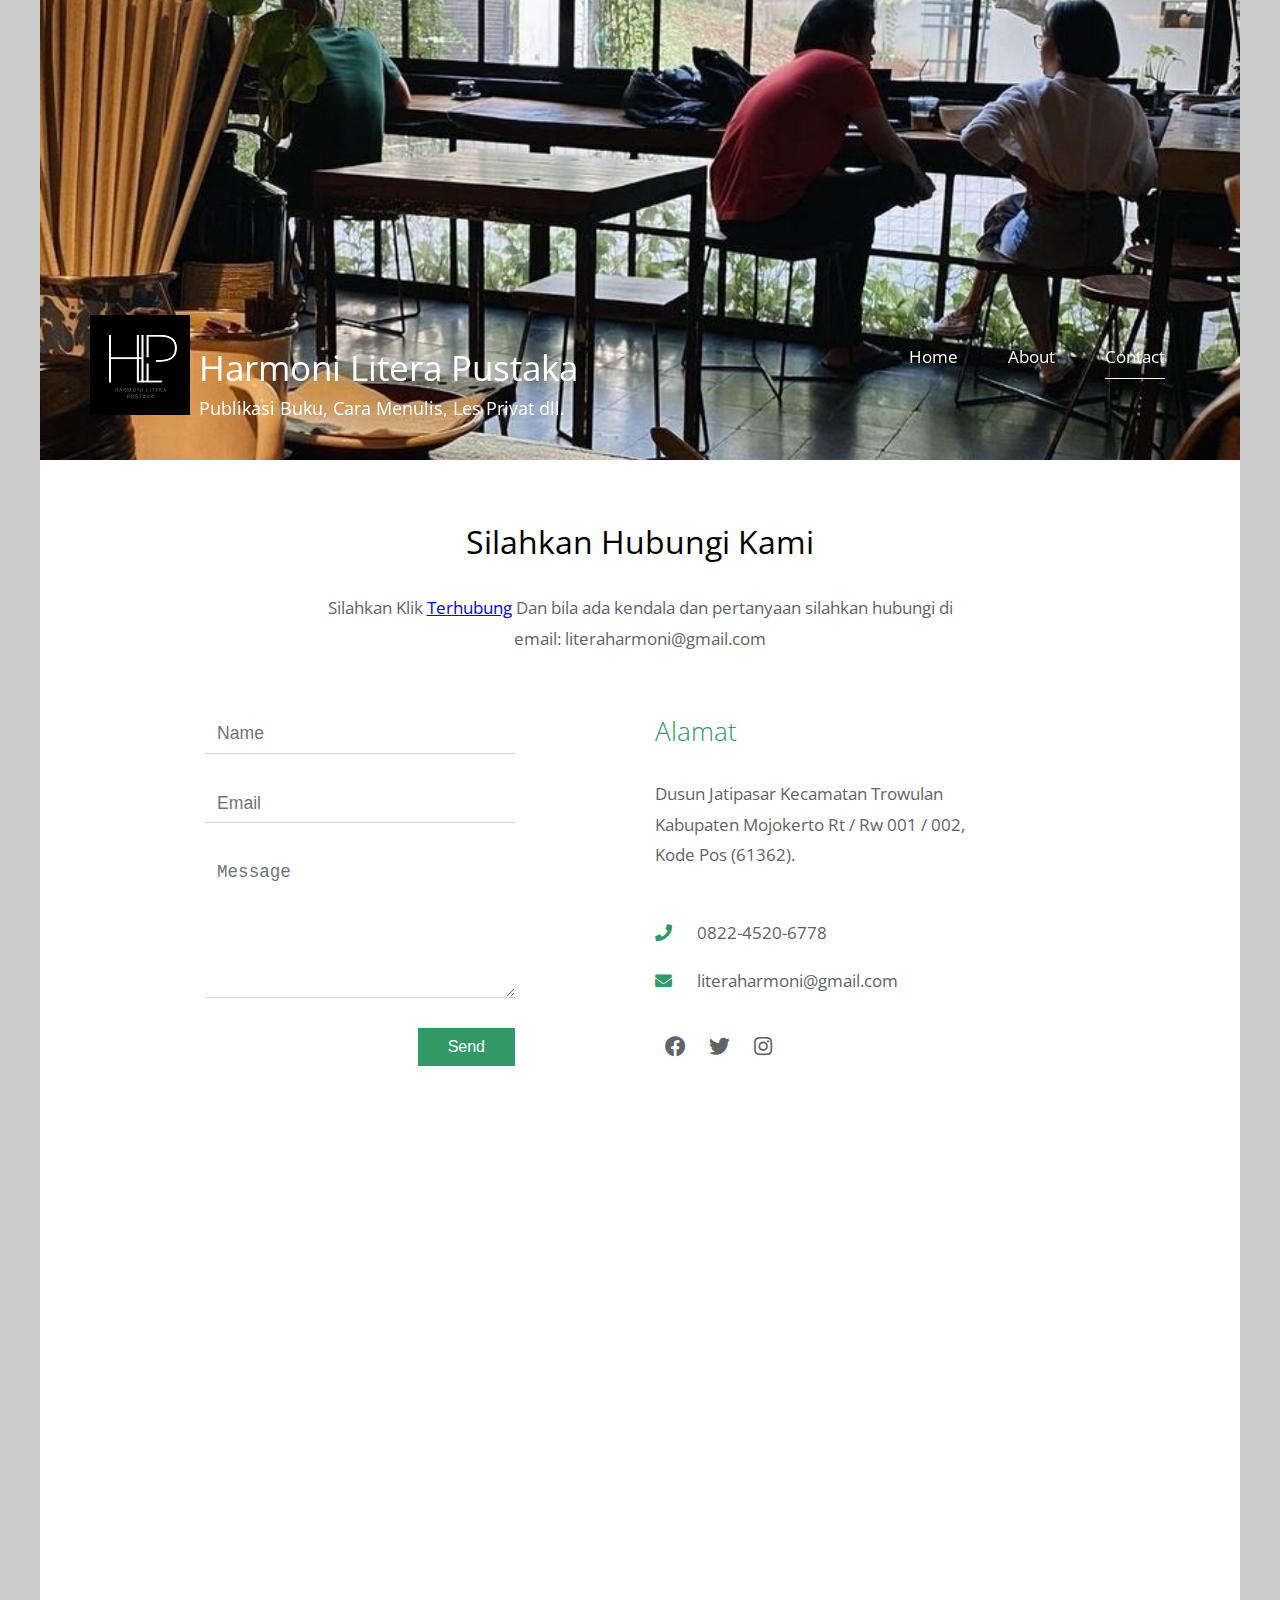
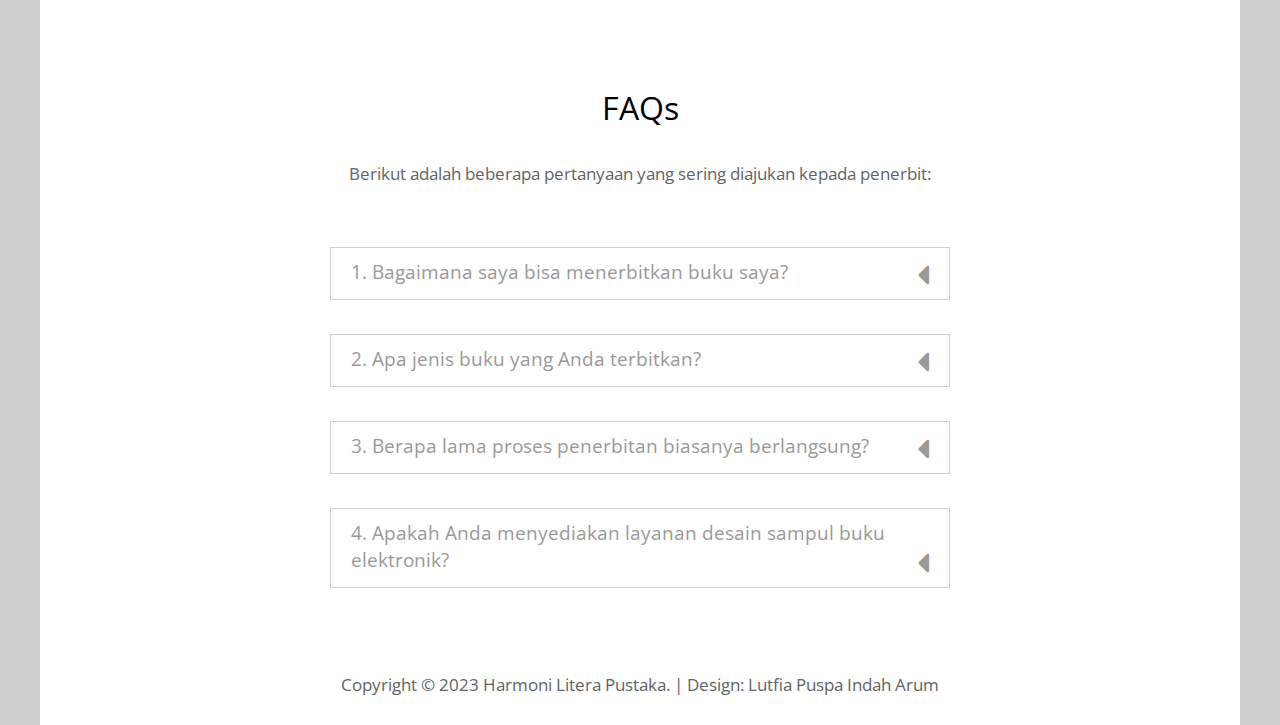
<file: contact.html>
<!DOCTYPE html>
<html>

<head>
	<meta charset="UTF-8" />
    <meta name="viewport" content="width=device-width, initial-scale=1.0" />
    <meta http-equiv="X-UA-Compatible" content="ie=edge" />
    <title>PT. Harmoni Litera Pustaka - Silahkan Hubungi Kami</title>
    <link href="https://fonts.googleapis.com/css?family=Open+Sans:300,400" rel="stylesheet" />
    <link href="css/all.min.css" rel="stylesheet" />
	<link href="css/templatemo-style.css" rel="stylesheet" />
</head>
<!--

Simple House

https://templatemo.com/tm-539-simple-house

-->
<body> 

	<div class="container">
	<!-- Top box -->
		<!-- Logo & Site Name -->
		<div class="placeholder">
			<div class="parallax-window" data-parallax="scroll" data-image-src="img/simple-house-01.jpg">
				<div class="tm-header">
					<div class="row tm-header-inner">
						<div class="col-md-6 col-12">
							<img src="img/simple-house-logo.png" alt="Logo" class="tm-site-logo" /> 
							<div class="tm-site-text-box">
								<h1 class="tm-site-title">Harmoni Litera Pustaka</h1>
								<h6 class="tm-site-description">Publikasi Buku, Cara Menulis, Les Privat dll.</h6>	
							</div>
						</div>
						<nav class="col-md-6 col-12 tm-nav">
							<ul class="tm-nav-ul">
								<li class="tm-nav-li"><a href="index.html" class="tm-nav-link">Home</a></li>
								<li class="tm-nav-li"><a href="about.html" class="tm-nav-link">About</a></li>
								<li class="tm-nav-li"><a href="contact.html" class="tm-nav-link active">Contact</a></li>
							</ul>
						</nav>	
					</div>
				</div>
			</div>
		</div>

		<main>
			<header class="row tm-welcome-section">
				<h2 class="col-12 text-center tm-section-title">Silahkan Hubungi Kami</h2>
				<p class="col-12 text-center">Silahkan Klik <a rel="nofollow" href="https://wa.me/6282245206778" target="_blank">Terhubung</a> Dan bila ada kendala dan pertanyaan silahkan hubungi di email: literaharmoni@gmail.com</p>
			</header>

			<div class="tm-container-inner-2 tm-contact-section">
				<div class="row">
					<div class="col-md-6">
						<form action="" method="POST" class="tm-contact-form">
					        <div class="form-group">
					          <input type="text" name="name" class="form-control" placeholder="Name" required="" />
					        </div>
					        
					        <div class="form-group">
					          <input type="email" name="email" class="form-control" placeholder="Email" required="" />
					        </div>
				
					        <div class="form-group">
					          <textarea rows="5" name="message" class="form-control" placeholder="Message" required=""></textarea>
					        </div>
					
					        <div class="form-group tm-d-flex">
					          <button type="submit" class="tm-btn tm-btn-success tm-btn-right">
					            Send
					          </button>
					        </div>
						</form>
					</div>
					<div class="col-md-6">
						<div class="tm-address-box">
							<h4 class="tm-info-title tm-text-success">Alamat</h4>
							<address>
								Dusun Jatipasar Kecamatan Trowulan Kabupaten Mojokerto Rt / Rw 001 / 002, Kode Pos (61362).
							</address>
							<a href="tel:080-090-0110" class="tm-contact-link">
								<i class="fas fa-phone tm-contact-icon"></i>0822-4520-6778
							</a>
							<a href="mailto:info@company.co" class="tm-contact-link">
								<i class="fas fa-envelope tm-contact-icon"></i>literaharmoni@gmail.com
							</a>
							<div class="tm-contact-social">
								<a href="https://www.facebook.com/Harmoni-Litera-Pustaka-108479765618167" class="tm-social-link"><i class="fab fa-facebook tm-social-icon"></i></a>
								<a href="https://www.twitter.com/HarmoniLP" class="tm-social-link"><i class="fab fa-twitter tm-social-icon"></i></a>
								<a href="https://www.instagram.com/harmoni_litera_pustaka?igshid=MzNlNGNkZWQ4Mg==" class="tm-social-link"><i class="fab fa-instagram tm-social-icon"></i></a>
							</div>
						</div>
					</div>
				</div>
			</div>
            
<!-- How to change your own map point
	1. Go to Google Maps
	2. Click on your location point
	3. Click "Share" and choose "Embed map" tab
	4. Copy only URL and paste it within the src="" field below
-->
			<div class="tm-container-inner-2 tm-map-section">
				<div class="row">
					<div class="col-12">
						<div class="tm-map">
							<iframe src="https://www.google.com/maps/embed?pb=!1m18!1m12!1m3!1d988.8176135958344!2d112.3858354339198!3d-7.545457229770893!2m3!1f0!2f0!3f0!3m2!1i1024!2i768!4f13.1!3m3!1m2!1s0x2e786d2173c8b781%3A0xaf00e9b70f4775fd!2sYuni!5e0!3m2!1sen!2sid!4v1686309213101!5m2!1sen!2sid" width="600" height="450" style="border:0;" allowfullscreen="" loading="lazy" referrerpolicy="no-referrer-when-downgrade"></iframe>
						</div>
					</div>
				</div>
			</div>
			<div class="tm-container-inner-2 tm-info-section">
				<div class="row">
					<!-- FAQ -->
					<div class="col-12 tm-faq">
						<h2 class="text-center tm-section-title">FAQs</h2>
						<p class="text-center">Berikut adalah beberapa pertanyaan yang sering diajukan kepada penerbit:</p>
						<div class="tm-accordion">
							<button class="accordion">1. Bagaimana saya bisa menerbitkan buku saya?</button>
							<div class="panel">
							  <p>Anda cukup mengirimkan naskah anda ke email literaharmoni@gmail dan konfirmasi ke whatsapp - 0822-4520-6778</p>
							</div>
							
							<button class="accordion">2. Apa jenis buku yang Anda terbitkan?</button>
							<div class="panel">
							  <p>Kami menerbitkan berbagai jenis buku terbitan, seperti fiksi, non-fiksi, buku anak-anak, buku panduan, dll. </p>
							</div>
							
							<button class="accordion">3. Berapa lama proses penerbitan biasanya berlangsung?</button>
							<div class="panel">
							  <p>10 - 20 hari</p>
							</div>
							
							<button class="accordion">4. Apakah Anda menyediakan layanan desain sampul buku elektronik?</button>
							<div class="panel">
								<p>Ia, kami menyediakan layanan sampul E-Book / Buku Elektronik yang menarik</p>
							</div>
						</div>	
					</div>
				</div>
			</div>
		</main>

		<footer class="tm-footer text-center">
			<p>Copyright &copy; 2023 Harmoni Litera Pustaka.
            
            | Design: <a rel="nofollow" href="https://templatemo.com">Lutfia Puspa Indah Arum</a></p>
		</footer>
	</div>
	<script src="js/jquery.min.js"></script>
	<script src="js/parallax.min.js"></script>
	<script>
		$(document).ready(function(){
			var acc = document.getElementsByClassName("accordion");
			var i;
			
			for (i = 0; i < acc.length; i++) {
			  acc[i].addEventListener("click", function() {
			    this.classList.toggle("active");
			    var panel = this.nextElementSibling;
			    if (panel.style.maxHeight) {
			      panel.style.maxHeight = null;
			    } else {
			      panel.style.maxHeight = panel.scrollHeight + "px";
			    }
			  });
			}	
		});
	</script>
</body>
</html>
</file>
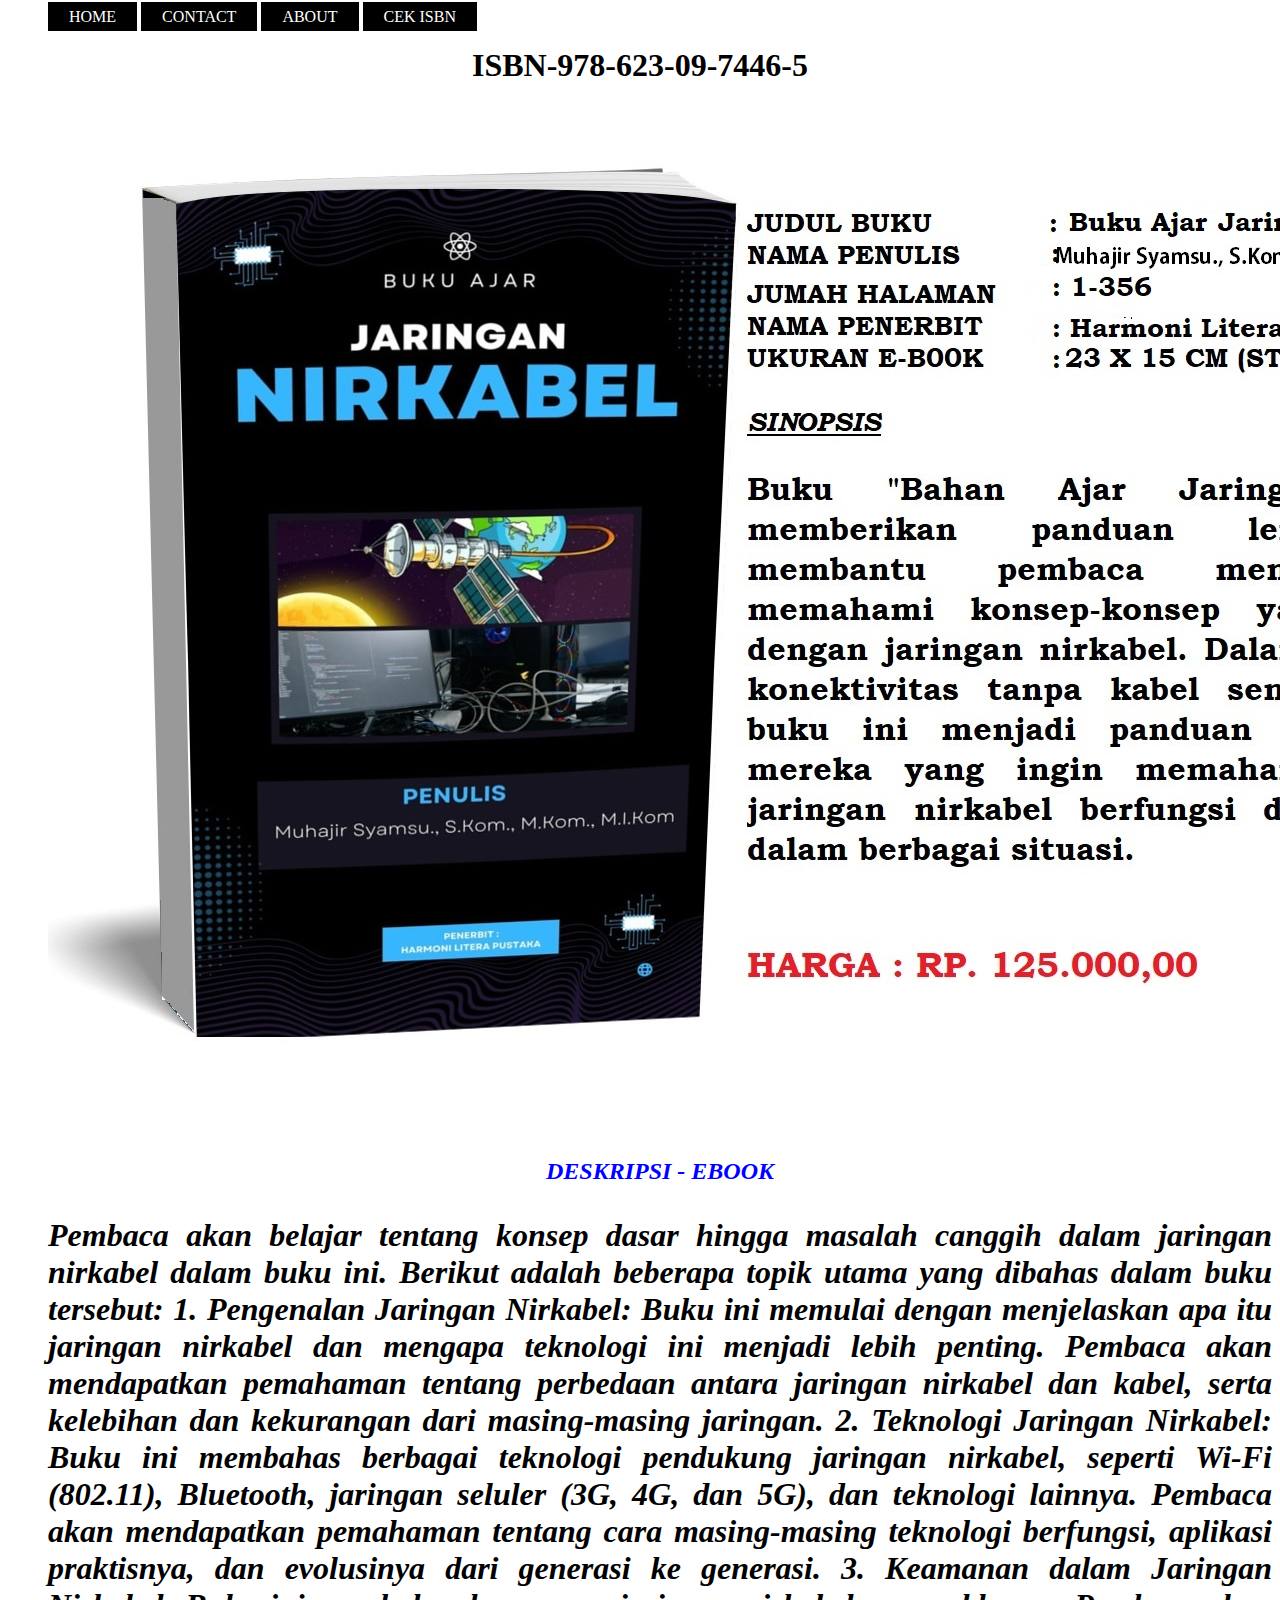
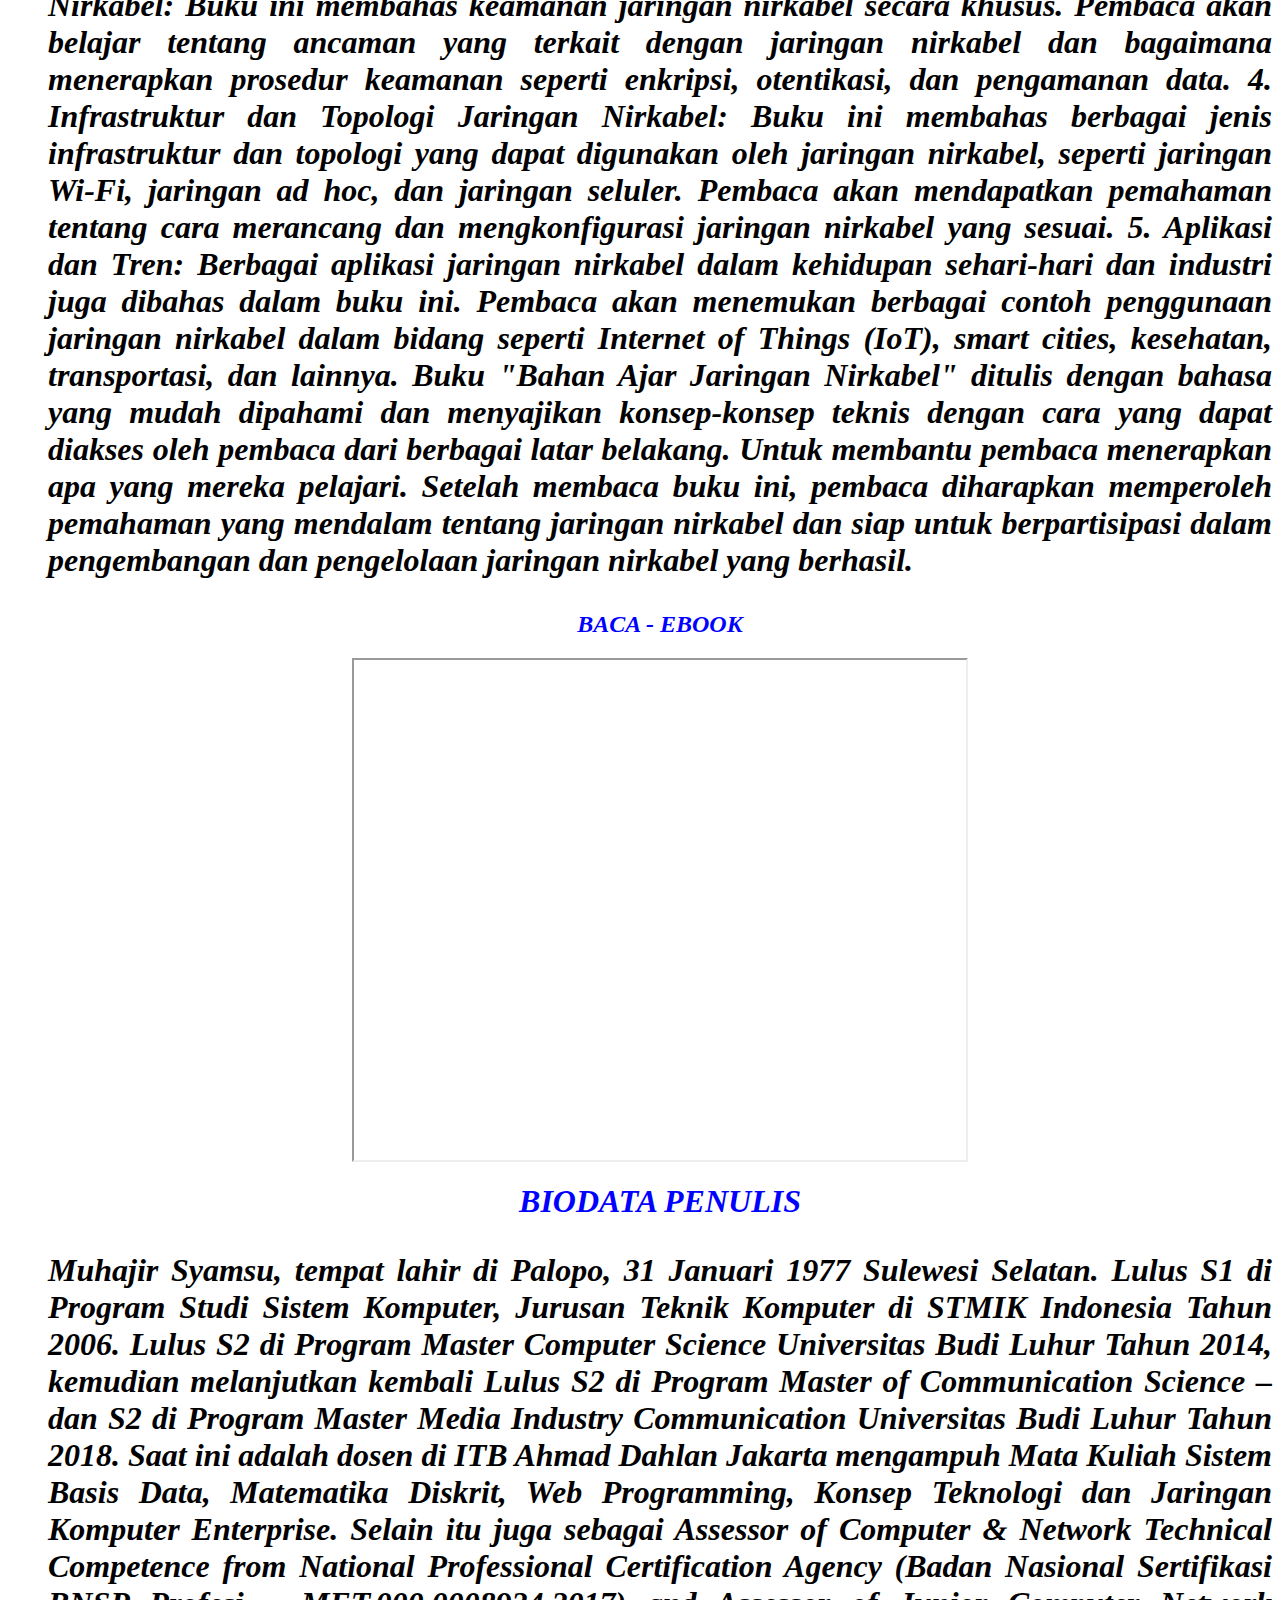
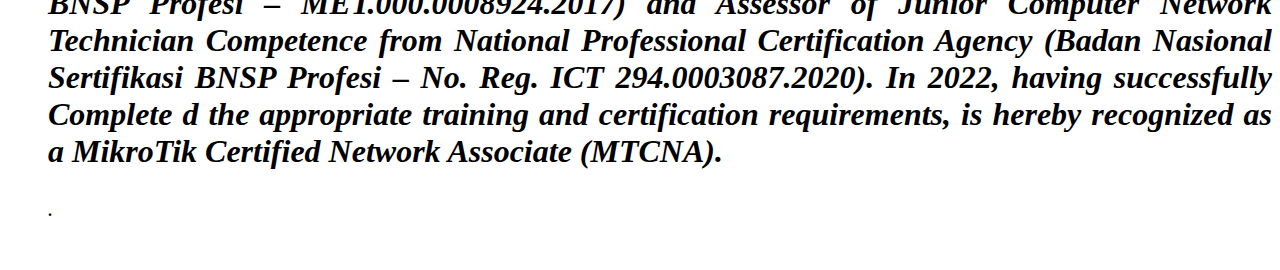
<file: JARINGAN NIRKABEL.html>
<html>
<head><title>BUKU AJAR JARINGAN NIRKABEL</title></head>
<body>
	<style type="text/css">
}
		
		ul{
			float: right;
			list-style-type: none;
			margin-top: 50px;
		}

		ul li{
			display: inline-block;
		}

		ul li a{
			text-decoration: none;
			color: white;
			padding: 5px 20px;
			border: 1px solid transparent;
			transition: 0.6s ease;	
		}

		ul li a:hover{
			background-color: black;
			color: white;
		}

		ul li.active a{
			background-color: black;
			color: white;
		}
		</style>
	<link rel="stylesheet" type="text/css" href="https://stackpath.bootstrapcdn.com/font-awesome/4.7.0/css/font-awesome.min.css">
</head>
			<ul>
				<li class="active"><a href="index.html">HOME</a></li>
				<li class="active"><a href="contact.html">CONTACT</a></li>
				<li class="active"><a href="about.html">ABOUT</a></li>
							   <li class="active"><a href="https://isbn.perpusnas.go.id/Account/SearchBuku?searchTxt=978-623-09-7446-5&searchCat=ISBN">CEK ISBN</a></li>
			</ul>
			
				<p><h1 align="center">ISBN-978-623-09-7446-5</h1>
			  </p>
								<ul>
								   
								<img src="NIR.jpg" alt="Image" class="img-fluid tm-person-img" />
								<p><i><b style="color: blue;"><h2 align="center">DESKRIPSI - EBOOK</b></i></h2>
								<p><i><b style="color: black;"><h1 align="left"><p style="text-align: justify;">Pembaca akan belajar tentang konsep dasar hingga masalah canggih dalam jaringan nirkabel dalam buku ini. Berikut adalah beberapa topik utama yang dibahas dalam buku tersebut:
1.	Pengenalan Jaringan Nirkabel: Buku ini memulai dengan menjelaskan apa itu jaringan nirkabel dan mengapa teknologi ini menjadi lebih penting. Pembaca akan mendapatkan pemahaman tentang perbedaan antara jaringan nirkabel dan kabel, serta kelebihan dan kekurangan dari masing-masing jaringan.
2.	Teknologi Jaringan Nirkabel: Buku ini membahas berbagai teknologi pendukung jaringan nirkabel, seperti Wi-Fi (802.11), Bluetooth, jaringan seluler (3G, 4G, dan 5G), dan teknologi lainnya. Pembaca akan mendapatkan pemahaman tentang cara masing-masing teknologi berfungsi, aplikasi praktisnya, dan evolusinya dari generasi ke generasi.
3.	Keamanan dalam Jaringan Nirkabel: Buku ini membahas keamanan jaringan nirkabel secara khusus. Pembaca akan belajar tentang ancaman yang terkait dengan jaringan nirkabel dan bagaimana menerapkan prosedur keamanan seperti enkripsi, otentikasi, dan pengamanan data.
4.	Infrastruktur dan Topologi Jaringan Nirkabel: Buku ini membahas berbagai jenis infrastruktur dan topologi yang dapat digunakan oleh jaringan nirkabel, seperti jaringan Wi-Fi, jaringan ad hoc, dan jaringan seluler. Pembaca akan mendapatkan pemahaman tentang cara merancang dan mengkonfigurasi jaringan nirkabel yang sesuai.
5.	Aplikasi dan Tren: Berbagai aplikasi jaringan nirkabel dalam kehidupan sehari-hari dan industri juga dibahas dalam buku ini. Pembaca akan menemukan berbagai contoh penggunaan jaringan nirkabel dalam bidang seperti Internet of Things (IoT), smart cities, kesehatan, transportasi, dan lainnya.

								Buku "Bahan Ajar Jaringan Nirkabel" ditulis dengan bahasa yang mudah dipahami dan menyajikan konsep-konsep teknis dengan cara yang dapat diakses oleh pembaca dari berbagai latar belakang. Untuk membantu pembaca menerapkan apa yang mereka pelajari. Setelah membaca buku ini, pembaca diharapkan memperoleh pemahaman yang mendalam tentang jaringan nirkabel dan siap untuk berpartisipasi dalam pengembangan dan pengelolaan jaringan nirkabel yang berhasil.</i></h1></p>
								<p><i><b style="color: blue;"><h2 align="center">BACA - EBOOK</b></i></h2>
								<center><iframe src="Jaringan.pdf" src="Jaringan.pdf" width="50%" height="500"></iframe></center>
								<i><b style="color: blue;"><h1 align="center">BIODATA PENULIS</b></i></h3>
							<p><i><b style="color: black;"><h1 align="left"><p style="text-align: justify;">	Muhajir Syamsu, tempat lahir di Palopo, 31 Januari 1977 Sulewesi Selatan. Lulus S1 di Program Studi Sistem Komputer, Jurusan Teknik Komputer di STMIK Indonesia Tahun 2006. Lulus S2 di Program Master Computer Science Universitas Budi Luhur Tahun 2014, kemudian melanjutkan kembali Lulus S2 di Program Master of Communication Science – dan S2 di Program Master Media Industry Communication Universitas Budi Luhur Tahun 2018. Saat ini adalah dosen di ITB Ahmad Dahlan Jakarta mengampuh Mata Kuliah Sistem Basis Data, Matematika Diskrit, Web Programming, Konsep Teknologi dan Jaringan Komputer Enterprise. Selain itu juga sebagai Assessor of Computer & Network Technical Competence from National Professional Certification Agency (Badan Nasional Sertifikasi BNSP Profesi – MET.000.0008924.2017) and Assessor of Junior Computer Network Technician Competence from National Professional Certification Agency (Badan Nasional Sertifikasi BNSP Profesi – No. Reg. ICT 294.0003087.2020). In 2022, having successfully Complete d the appropriate training and certification requirements, is hereby recognized as a MikroTik Certified Network Associate (MTCNA).
								<ul></i></h1></p>
								<p class="tm-person-title"mark><p style="text-align: justify;">.</mark></p>
				<li><a href="index.html">Kembali</a></li>
			</ul>
								</div>

</body>
</html>
</file>
<file: css/templatemo-style.css>
/*

Simple House

https://templatemo.com/tm-539-simple-house

*/

ul, nav, body, h1, h2, h4, h6, p, figure {
  margin: 0;
  padding: 0;
}

a, button { transition: all 0.3s ease; }

/* Bootstrap grid system  */

html {
  box-sizing: border-box;
  -ms-overflow-style: scrollbar;
}

*,
*::before,
*::after {
  box-sizing: inherit;
}

.container {
  width: 100%;
  max-width: 1200px;
  margin-right: auto;
  margin-left: auto;
}

.tm-container-inner,
.tm-container-inner-2 {
  padding-left: 15px;
  padding-right: 15px;
}

.row {
  display: -ms-flexbox;
  display: flex;
  -ms-flex-wrap: wrap;
  flex-wrap: wrap;
  margin-left: -15px;
  margin-right: -15px;
}

.col-lg-3,
.col-lg-4,
.col-lg-6,
.col-md-4,
.col-md-6,
.col-sm-6, 
.col-12 {
  position: relative;
  width: 100%;
  padding-right: 15px;
  padding-left: 15px;
}

.col-12 {
  -ms-flex: 0 0 100%;
  flex: 0 0 100%;
  max-width: 100%;
}

@media (min-width: 576px) {
  .col-sm-6 {
    -ms-flex: 0 0 50%;
    flex: 0 0 50%;
    max-width: 50%;
  }
}

@media (min-width: 768px) {
  .col-md-4 {
    -ms-flex: 0 0 33.333333%;
    flex: 0 0 33.333333%;
    max-width: 33.333333%;
  }
  
  .col-md-6 {
    -ms-flex: 0 0 50%;
    flex: 0 0 50%;
    max-width: 50%;
  }
}

@media (min-width: 992px) {
  .col-lg-3 {
    -ms-flex: 0 0 25%;
    flex: 0 0 25%;
    max-width: 25%;
  }
  
  .col-lg-4 {
    -ms-flex: 0 0 33.333333%;
    flex: 0 0 33.333333%;
    max-width: 33.333333%;
  }
  
  .col-lg-6 {
    -ms-flex: 0 0 50%;
    flex: 0 0 50%;
    max-width: 50%;
  }
}

/*
  primary: #2D99CC
  success: #319966
  danger: #993332
*/

.tm-btn {
  display: inline-block;
  font-size: 1rem;
  width: auto;
  padding: 10px 30px;
  text-decoration: none;
  cursor: pointer;
  border: 0;
}

.tm-btn-default {
  border: 1px solid #ccc;
  background-color: transparent;
  color: #626364;
}

.tm-btn-default:hover,
.tm-btn-default:focus {
  color: white;
  background-color: #98999A;
}

.tm-btn-primary {
  background-color: #2D99CC;
  color: white;
}

.tm-btn-primary:hover,
.tm-btn-primary:focus {
  background-color: #1b6f96;
}

.tm-btn-success {
  background-color: #319966;
  color: white;
}

.tm-btn-success:hover,
.tm-btn-success:focus {
  background-color: #1d6e46;
}

.tm-btn-danger {
  background-color: #993332;
  color: white;
}

.tm-btn-danger:hover,
.tm-btn-danger:focus {
  background-color: #752423;
}

.tm-mb-45 {
  margin-bottom: 45px;
}

.tm-mb-p {
    margin-bottom: 20px;
}

.tm-text-success {
  color: #319966;
}

.text-center {
  text-align: center;
}

.hidden {
  display: none !important;
}

.img-fluid {
  max-width: 100%;
  height: auto;
}

body {
  font-family: 'Open Sans', Arial, sans-serif;
  font-size: 17px;
  background-color: #ccc;
  overflow-x: hidden;
}

.container {
  background-color: white;
}

p, address {
  color: #626364;
  line-height: 1.8;
}

/* Set width and height in JS */
.placeholder {
  width: 100%;
  min-height: 460px;
  background-color: #556E5B;
}

.placeholder-2 {
  width: 100%;
  min-height: 220px;
  background-color: #CFBEA5;
  position: relative;
  z-index: 998;
}

.parallax-window {
  min-height: 460px;
  background: transparent;
  position: relative;
}

.parallax-window-2 {
  min-height: 220px;
  width: 100%;
  margin-left: auto;
  margin-right: auto;
  background: transparent;
  position: relative;
}

.parallax-mirror {
  z-index: 999 !important;
}

.tm-header {
  position: absolute;
  bottom: 0;
  left: 0;
  width: 100%;
  color: white;
  z-index: 1000;
}

.tm-header-inner {
  padding: 40px 50px;
}

@media (max-width: 991px) {
  .tm-header-inner {
    padding: 30px 15px;
  }
}

.tm-site-logo {
  display: inline-block;
  margin-right: 5px;
}

.tm-site-text-box {
  display: inline-block;
}

.tm-site-title {
  font-size: 2.2rem;
  font-weight: 400;
  margin-bottom: 5px;
}

.tm-site-description {
  font-size: 1.1rem;
  font-weight: 400;
}

.tm-nav {
  text-align: right;
  margin-top: 30px;
}

.tm-nav-ul {
  display: flex;
  justify-content: flex-end;
}

.tm-nav-li {
  list-style: none;
  display: block;
  margin-bottom: 0;
  padding-right: 25px;
  padding-left: 25px;
}

@media (max-width: 991px) {
  .tm-nav-li {
    padding-right: 15px;
    padding-left: 15px;
  }
}

.tm-nav-link {
  color: white;
  text-decoration: none;
  padding-bottom: 10px;
}

.tm-nav-link.active,
.tm-nav-link:hover {
  border-bottom: 1px solid white;
}

.tm-welcome-section {
  margin: 60px auto;
  max-width: 655px;
}

.tm-section-title {
  font-size: 2rem;
  font-weight: 400;
  margin-bottom: 30px;
}

.tm-gallery {
  margin-bottom: 80px;
}

.tm-gallery-page {
  max-width: 280px;
  margin-left: auto;
  margin-right: auto;
  display: -ms-flexbox;
  display: flex;
  -ms-flex-wrap: wrap;
  flex-wrap: wrap;
}

.tm-gallery-description {
  font-size: 0.95rem;
}

.tm-section,
.tm-container-inner,
.tm-container-inner-2 {
  margin-left: auto;
  margin-right: auto;
}

/* Small devices (landscape phones, 576px and up) */
@media (min-width: 576px) {
  .tm-gallery-page {
    max-width: 560px;
  }
}

/* Medium devices (tablets, 768px and up) */
@media (min-width: 768px) {
  .tm-gallery-page,
  .tm-section,
  .tm-container-inner,
  .tm-container-inner-2 {
    max-width: 840px;
  }
}

/* Large devices (desktops, 992px and up) */
@media (min-width: 992px) {
  .tm-gallery-page,
  .tm-section {
    max-width: 1120px;
  }
  
  .tm-container-inner {
    max-width: 1120px;
  }
  
  .tm-container-inner-2 {
    max-width: 900px;
  }
}

.tm-gallery-item {
  max-width: 280px;
}

.tm-gallery-img {
  margin-bottom: 20px;
}

.tm-gallery-title {
  font-size: 1.3rem;
  font-weight: 400;
  color: #1A6692;
  margin-bottom: 15px;
}

.tm-gallery-description {
  margin-bottom: 20px;
}

.tm-gallery-price {
  font-size: 1.25rem;
  color: #2F956D;
  margin-bottom: 60px;
}

.tm-paging-links {
  text-align: center;
  margin-bottom: 40px;
}

.tm-paging-item {
  list-style: none;
  display: inline-block;
  border: 1px solid #2F956D;
  margin: 7px;
}

.tm-paging-link {
  padding: 10px 30px;
  display: flex;
  align-items: center;
  justify-content: center;
  text-decoration: none;
  color: #2F956D;
  background-color: transparent;
}

.tm-paging-link.active,
.tm-paging-link:hover {
  background-color: #2F956D;
  color: white;
}

.tm-description-figure {
  text-align: center;  
}

.tm-description-box {
  margin-left: auto;
  margin-right: auto;
}

.tm-description-box {
  padding-left: 0;
  padding-right: 0;
  display: flex;
  flex-direction: column;
  margin-top: 30px;
  max-width: 530px;
}

@media (min-width: 768px) {
  .tm-description-box {
    padding-left: 5px;
    padding-right: 40px;
    margin-top: 0;
  }
}

.tm-right {
  align-self: flex-end;
}

.tm-footer {
  padding: 25px 15px;
  margin-top: 40px;
}

.tm-footer a {
  color: #626364;
  text-decoration: none;
}

.tm-footer a:hover {
  color: #1A6692;
}

/* About */
.tm-persons {
  margin-bottom: 20px;
}

.tm-person {
  display: flex;
  flex-direction: column;
  align-items: center;
  justify-content: center;
  margin-bottom: 60px;
}

@media (min-width: 420px) {
  .tm-person {
    flex-direction: row;
  }
}

.tm-person-description {
  padding-left: 20px;
  padding-right: 20px;
}

.tm-person-name {
  font-size: 1.6rem;
  font-weight: 300;
  color: #09C;
  margin-bottom: 5px;
  margin-top: 15px;
}

@media (min-width: 420px) {
  .tm-person-name {
    margin-top: 0;
  }
}

.tm-person-title {
  color: #C39;
  margin-bottom: 20px;
}

.tm-person-about {
  margin-bottom: 20px;
}

.tm-social-link {
  color: #626364;
  display: inline-block;
  border-radius: 1px;
  background-color: transparent;
  font-size: 1.3rem;
  text-decoration: none;
  width: 40px;
  height: 40px;
  margin-right: 0;
  margin-bottom: 15px;
}

.tm-social-link:hover {
  color: white;
  background-color: #626364;
}

.tm-social-icon {
  display: flex;
  align-items: center;
  justify-content: center;
  width: 100%;
  height: 100%;
}

.tm-feature {
  text-align: center;
  padding: 45px 20px;
}

.tm-feature-icon {
  color: #9f9c9c;
  margin-bottom: 65px;
}

.tm-feature-description {
  margin-bottom: 35px;
  font-size: 1rem;
}

.tm-features {
  margin-top: 35px;
}

.tm-history {
  margin-top: 45px;
}

.tm-history-inner {
  display: flex;
  align-items: center;
  justify-content: center;
  flex-direction: column;
}

.tm-history-img {
  max-width: 100%;
}

@media (min-width: 768px) {
 .tm-history-img {
    max-width: 50%;
  }
  
  .tm-history-inner {
    flex-direction: row;
  }
}

.tm-history-title {
  font-size: 1.6rem;
  font-weight: 300;
  color: #1A6692;
  margin-bottom: 30px;
}

.tm-history-text {
  max-width: 480px;
  margin: 15px auto 0;
}

.tm-history-description {
  margin-bottom: 40px;
}

@media (min-width: 768px) {
 .tm-history-text {
    max-width: auto;
    margin: 0 auto 0 35px;
  } 
}

/* Contact Page */
.tm-contact-form {
  max-width: 100%;
}

@media (min-width: 768px) {
 .tm-contact-form {
    max-width: 310px;
  } 
}

.tm-d-flex {
  display: flex;
  flex-direction: column;
}

.tm-btn-right {
  align-self: flex-end;
}

.form-group {
  margin-bottom: 30px;
}

.form-control {
  display: block;
  width: 100%;
  padding: 0.375rem 0.75rem;
  font-size: 1.1rem;
  font-weight: 400;
  line-height: 1.5;
  color: #626364;
  background-color: #fff;
  background-clip: padding-box;
  border: 1px solid #ced4da;
  border-right: 0;
  border-top: 0;
  border-left: 0;
  border-radius: 0;
  transition: border-color 0.15s ease-in-out, box-shadow 0.15s ease-in-out;
}

.form-control::-ms-expand {
  background-color: transparent;
  border: 0;
}

.form-control:focus {
  color: #495057;
  background-color: #fff;
  border-color: #80bdff;
  outline: 0;
  box-shadow: 0 0 0 0.2rem rgba(0, 123, 255, 0.25);
}

.form-control::-webkit-input-placeholder {
  color: #6c757d;
  opacity: 1;
}

.form-control::-moz-placeholder {
  color: #6c757d;
  opacity: 1;
}

.form-control:-ms-input-placeholder {
  color: #6c757d;
  opacity: 1;
}

.form-control::-ms-input-placeholder {
  color: #6c757d;
  opacity: 1;
}

.form-control::placeholder {
  color: #6c757d;
  opacity: 1;
}

.tm-info-title {
  font-size: 1.6rem;
  font-weight: 300;
  margin-bottom: 30px;
}

address {
  font-style: normal;
  margin-bottom: 50px;
}

.tm-address-box {
  max-width: 100%;
}

@media (min-width: 768px) {
 .tm-address-box {
    max-width: 315px;
  } 
}

.tm-contact-icon {
  display: inline-block;
  margin-right: 25px;
  color: #319966;
}

.tm-contact-link {
  display: inline-block;
  color: #626364;
  margin-bottom: 25px;
  text-decoration: none;
}

.tm-contact-social {
  margin-top: 10px;
}

.tm-map {
  max-width: 900px;
  height: 450px;
  width: 100%;
  margin-left: auto;
  margin-right: auto;
}

.tm-map iframe {
  width: 100%;
  height: 100%;
}

.tm-contact-section {
  padding-bottom: 30px;
}

.tm-map-section {
  padding-top: 40px;
  padding-bottom: 40px;
}

.tm-info-section {
  padding-top: 30px;
}

.tm-faq {
  max-width: 650px;
  margin-left: auto;
  margin-right: auto;
}

.tm-accordion {
  padding-top: 40px;
}

/* https://www.w3schools.com/howto/howto_js_accordion.asp */
/* Style the buttons that are used to open and close the accordion panel */
.accordion {
  font-size: 1.2rem;
  font-family: 'Open Sans', Helevetica, Arial, sans-serif;
  color: #999;
  background-color: transparent;
  border: 1px solid #d0d0d0;
  margin-bottom: 17px;
  margin-top: 17px;
  cursor: pointer;
  padding: 10px 20px 6px;
  width: 100%;
  text-align: left;
  outline: none;
  transition: 0.4s;
}

/* Add a background color to the button if it is clicked on (add the .active class with JS), and when you move the mouse over it (hover) */
.accordion.active, .accordion:hover {
  color: #09C;
}

@keyframes changeIcon {
  0% {
    content: '\f0d9';
  }
  50% {
    color: white;
  }
  100% {
    content: "\f0d7";
  }
}

@keyframes changeIconBack {
  0% {
    content: '\f0d7';
  }
  50% {
    color: white;
  }
  100% {
    content: "\f0d9";
  }
}

.accordion:after {
  font-family: 'Font Awesome 5 Free';
  font-weight: 900;
  animation: changeIconBack 0.3s linear;
  content: '\f0d9';
  font-size: 2rem;
  color: #999;
  float: right;
  margin-left: 5px;
}

.accordion.active:after {
  animation: changeIcon 0.3s linear;
  content: '\f0d7';
}

/* Style the accordion panel. Note: hidden by default */
.panel {
  background-color: white;
  max-height: 0;
  overflow: hidden;
  transition: max-height 0.2s ease-out;
}

.panel p {
  padding: 5px 20px 30px;
}
</file>
